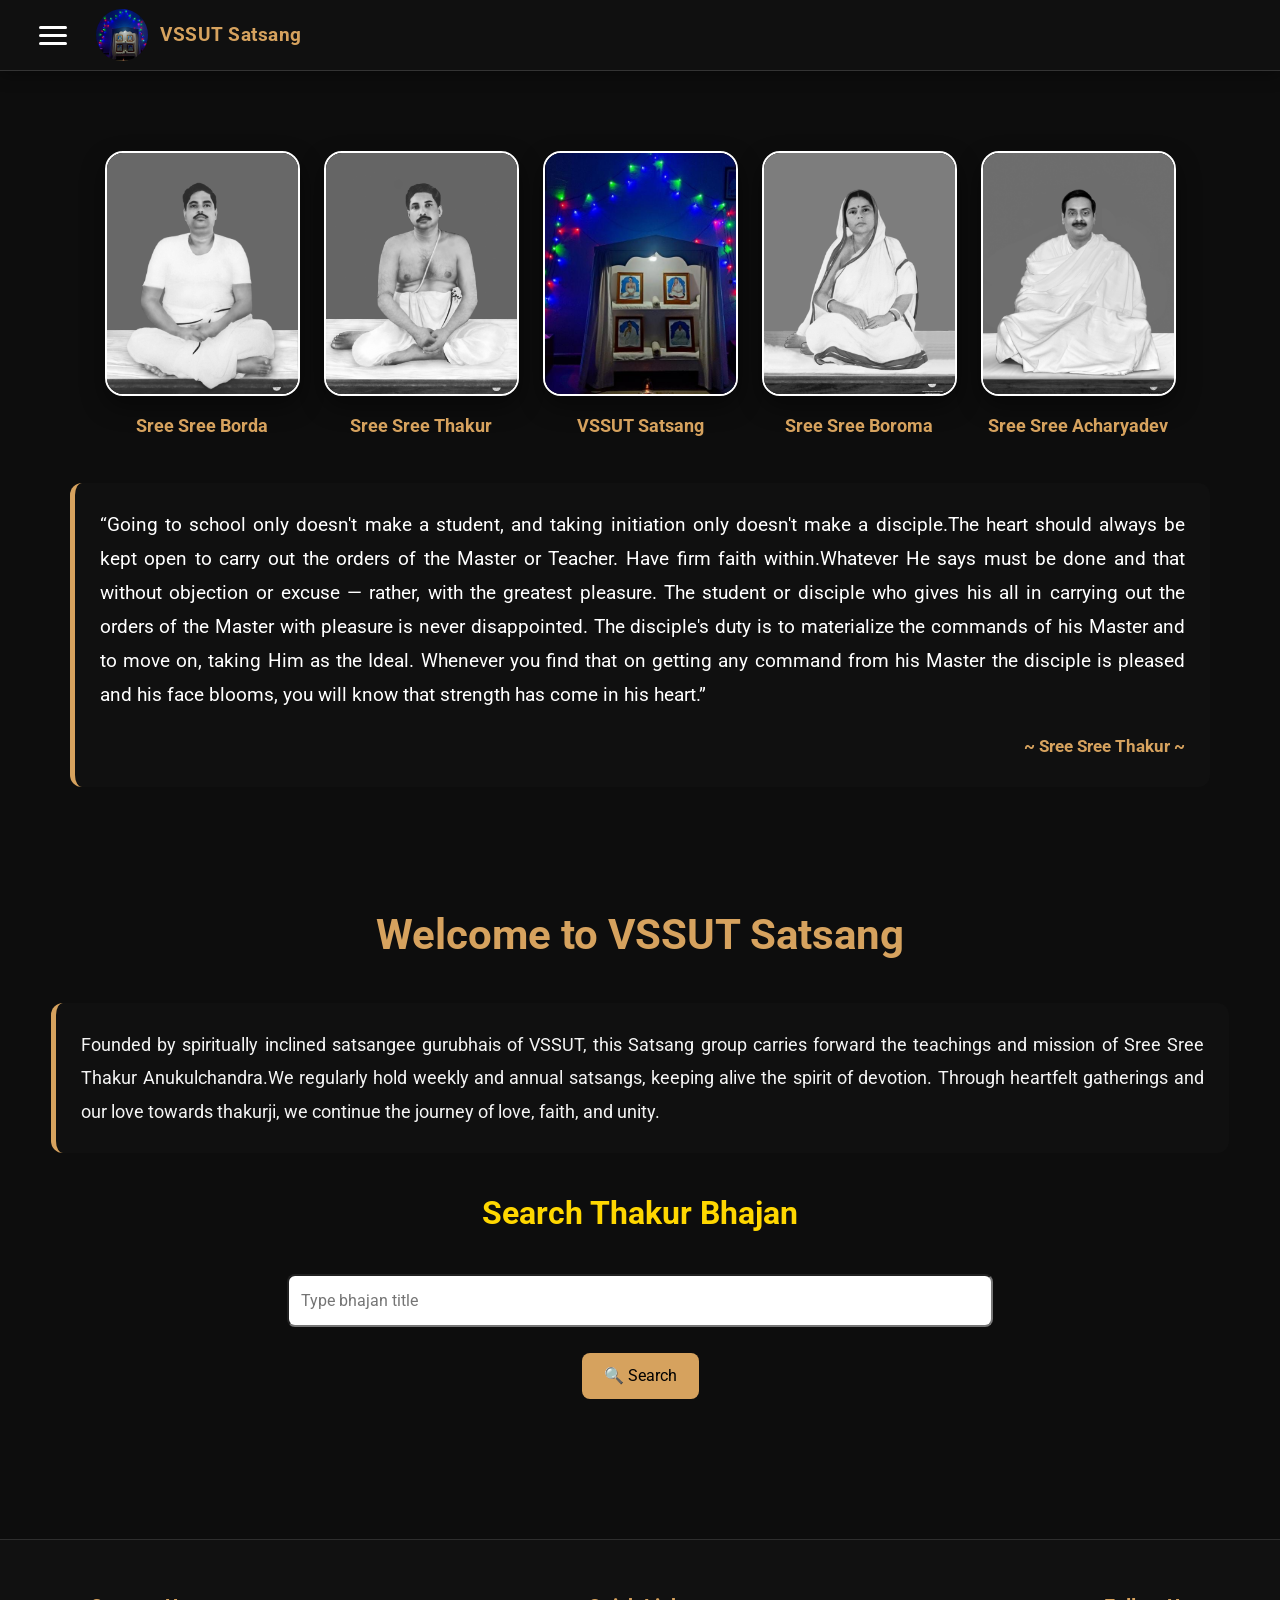
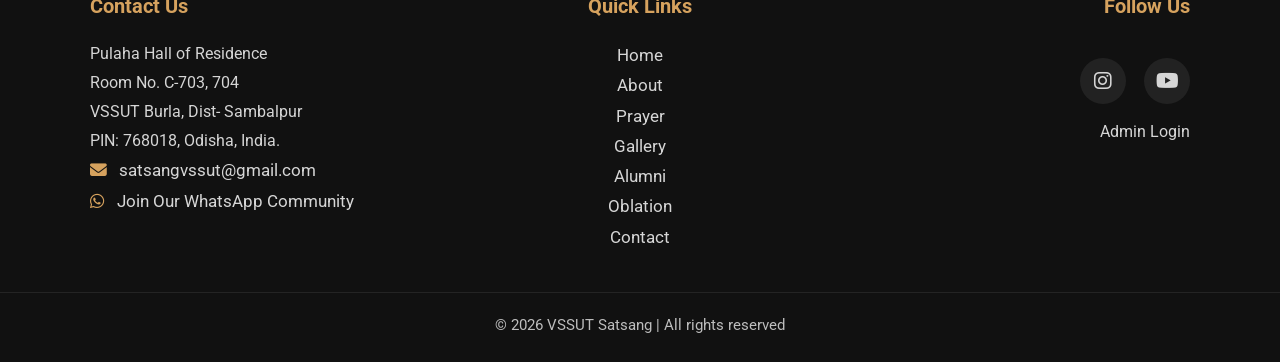
<file: src/main/resources/static/index.html>
<!DOCTYPE html>
<html lang="en">

<head>
  <meta charset="UTF-8" />
  <meta name="viewport" content="width=device-width, initial-scale=1.0" />
  <meta name="description" content="Official website of VSSUT Satsang, Burla - Devoted to Sree Sree Thakur Anukulchandra. Explore prayers, gallery, alumni, oblation, and bhajan lyrics." />
  <title>VSSUT Satsang - Devoted to Sree Sree Thakur Anukulchandra</title>
  <link rel="stylesheet" href="https://cdnjs.cloudflare.com/ajax/libs/font-awesome/6.5.0/css/all.min.css" />
  <link rel="stylesheet" href="style.css" />
  <link href="https://fonts.googleapis.com/css2?family=Roboto&display=swap" rel="stylesheet" />
  </head>



<body>
  <nav>
    <div class="nav-container">
      <a href="index.html" class="logo">
        <img src="middle_logo.jpg" alt="VSSUT Satsang Logo" loading="lazy">
        <span>VSSUT Satsang</span>
      </a>
      <button class="menu-btn" onclick="toggleMenu('satsangMenu')" aria-label="Open navigation">
        <div class="hamburger-icon">
          <div></div>
          <div></div>
          <div></div>
        </div>
      </button>
    </div>
  </nav>

  <div class="submenu" id="satsangMenu">
    <div class="close-menu" onclick="closeMenu()">
      ✕
    </div>
    <a href="index.html">
      <i class="fas fa-house"></i> Home
    </a>
    <a href="about.html">
      <i class="fas fa-circle-info"></i> About
    </a>
    <a href="prayer.html">
      <i class="fas fa-hands-praying"></i> Prayer
    </a>
    <a href="gallery.html">
      <i class="fas fa-images"></i> Gallery
    </a>
    <a href="alumni.html">
      <i class="fas fa-user-group"></i> Alumni
    </a>
    <a href="oblation.html">
      <i class="fas fa-hand-holding-heart"></i> Oblation
    </a>
    <a href="contact.html">
      <i class="fas fa-envelope"></i> Contact
    </a>
  </div>

  <section class="SRI SRI THAKUR ANUKULCHANDRA" style="padding: 40px 20px;">
    <div class="carousel-container">
  <div class="carousel-slide">
    <img src="sree_sree_Borda.png" alt="Sree Sree Borda" loading="lazy" />
    <p>Sree Sree Borda</p>
  </div>
  <div class="carousel-slide">
    <img src="sree_sree_Thakur.png" alt="Sree Sree Thakur Anukulchandra" loading="lazy" />
    <p>Sree Sree Thakur</p>
  </div>
  <div class="carousel-slide">
    <img src="middle_logo.jpg" alt="VSSUT Satsang Emblem" loading="lazy" />
    <p>VSSUT Satsang</p>
  </div>
  <div class="carousel-slide">
    <img src="sree_sree_Boroma.png" alt="Sree Sree Boroma" loading="lazy" />
    <p>Sree Sree Boroma</p>
  </div>
  <div class="carousel-slide">
    <img src="sree_sree_Acharyadev.png" alt="Sree Sree Acharyadev" loading="lazy" />
    <p>Sree Sree Acharyadev</p>
  </div>

  <!-- Dots navigation -->
  <div class="carousel-dots" id="carouselDots"></div>
</div>


    <div class="quote-container" role="region" aria-labelledby="quoteTitle">
      <blockquote>
        “Going to school only doesn't make a student, and taking initiation only doesn't make a disciple.The heart  should always be kept open to carry out the orders of the Master or Teacher. Have firm faith within.Whatever He says must be done and that without objection or excuse — rather, with the greatest pleasure. The student or disciple who gives his all in carrying out the orders of the Master with pleasure is never disappointed. The disciple's duty is to materialize the commands of his Master and to move on, taking Him as the Ideal. Whenever you find that on getting any command from his Master the disciple is pleased and his face blooms, you will  know that strength has come in his heart.”
      </blockquote>
      <p id="quoteTitle">~ Sree Sree Thakur ~ </p>
    </div>
  </section>

  <section class="intro" aria-label="Welcome Section">
    <h1>Welcome to VSSUT Satsang</h1>
  </section>

  <div class="intro" aria-label="About VSSUT Satsang">
    <p>
      Founded by spiritually inclined satsangee gurubhais of VSSUT, this Satsang group carries forward the teachings and mission of Sree Sree Thakur Anukulchandra.We regularly hold weekly and annual satsangs, keeping alive the spirit of devotion. Through heartfelt gatherings and our love towards thakurji, we continue the journey of love, faith, and unity.
    </p>
  </div>

  <section class="intro" aria-label="Bhajan Search">
    <h2>Search Thakur Bhajan</h2>
  </section>

<div class="intro" aria-label="Search Bhajan Input" style="text-align:center;">
  <input
    type="text"
    id="searchBar"
    placeholder="Type bhajan title"
    aria-label="Type bhajan title"
    style="width:60%; padding:12px; border-radius:8px;"
  />

  <br><br>

  <button id="searchBtn" style="
      padding:10px 22px;
      border:none;
      border-radius:8px;
      background:#d6a25e;
      color:black;
      font-size:16px;
      cursor:pointer;
  ">
    🔍 Search
  </button>
</div>

<br>


<div id="bhajanContainer" style="max-width:90vw; margin:40px auto;"></div>
<div id="results" style="max-width: 900px; margin: 30px auto;"></div>


 

  <script>
  function toggleMenu(id) {
    const menu = document.getElementById(id || "satsangMenu");
    if (menu) {
      menu.classList.toggle("active");
    }
  }

  function closeMenu() {
    const menu = document.getElementById("satsangMenu");
    if (menu) {
      menu.classList.remove("active");
    }
  }

  document.addEventListener("click", function (e) {
    const menu = document.getElementById("satsangMenu");
    const button = document.querySelector(".menu-btn");
    if (
      menu &&
      button &&
      menu.classList.contains("active") &&
      !menu.contains(e.target) &&
      !button.contains(e.target)
    ) {
      menu.classList.remove("active");
    }
  });



     

    //javascript code for carsole style

const carouselContainer = document.querySelector('.carousel-container');
// Variables to track touch positions
let touchStartX = 0;
let touchEndX = 0;
// Listen for touchstart event to record initial touch position
carouselContainer.addEventListener('touchstart', e => {
  touchStartX = e.changedTouches[0].screenX;
}, false);
// Listen for touchend event to determine swipe direction
carouselContainer.addEventListener('touchend', e => {
  touchEndX = e.changedTouches[0].screenX;
  handleSwipeGesture();
}, false);
// Function to handle swipe gestures
function handleSwipeGesture() {
  const swipeThreshold = 50; // Minimum distance in px to count as a swipe
  const dx = touchEndX - touchStartX;
// Check if the swipe distance exceeds the threshold
  if (Math.abs(dx) > swipeThreshold) {
    if (dx < 0) {
      // Swipe Left -> Next Slide
      moveCarousel(1);
      startAutoSlide();
    } else {
      // Swipe Right -> Previous Slide
      moveCarousel(-1);
      startAutoSlide();
    }
  }
}
 // Carousel logic   
let currentSlide = 0;
const slides = document.querySelectorAll('.carousel-slide');
const dotsContainer = document.getElementById('carouselDots');

// Create dots
slides.forEach((_, index) => {
  const dot = document.createElement('span');
  dot.addEventListener('click', () => {
    showSlide(index);
    startAutoSlide();
  });
  dotsContainer.appendChild(dot);
});
const dots = dotsContainer.querySelectorAll('span');

// Helper to check if mobile view
function isMobileView() {
  return window.innerWidth <= 992;
}

// Show slide and update active dot
function showSlide(index) {
  if (!isMobileView()) {
    slides.forEach(slide => {
      slide.style.display = '';
    });
    return;
  }
  currentSlide = index;
  slides.forEach((slide, i) => {
    slide.style.display = (i === index) ? 'flex' : 'none';
  });
  dots.forEach((dot, i) => {
    dot.classList.toggle('active', i === index);
  });
}

// Move by step and trigger auto-slide logic
function moveCarousel(step) {
  if (!isMobileView()) return;
  let newIndex = currentSlide + step;
  if (newIndex < 0) newIndex = slides.length - 1;
  if (newIndex >= slides.length) newIndex = 0;
  showSlide(newIndex);
  startAutoSlide();
}

// Initialize the carousel
showSlide(0);

window.addEventListener('resize', () => {
  showSlide(currentSlide);
});

// Automatic slide ONLY after first user action on mobile
let autoSlideInterval = null;
let started = false;

function startAutoSlide() {
  if (!isMobileView()) return;
  if (!started) {
    started = true;
  }
  clearInterval(autoSlideInterval);
  autoSlideInterval = setInterval(() => {
    moveCarousel(1);
  }, 4000);
}

// Attach to navigation arrows (if present)
document.querySelectorAll('.carousel-btn').forEach(btn => {
  btn.addEventListener('click', () => {
    startAutoSlide();
  });
});
  </script>
  <script src="bhajan.js"></script>


  <footer>
    <div class="footer-container">
      <!-- Contact -->
      <div class="footer-section">
        <h3>Contact Us</h3>
        <address>
          Pulaha Hall of Residence<br>
          Room No. C-703, 704<br>
          VSSUT Burla, Dist- Sambalpur<br>
          PIN: 768018, Odisha, India.
        </address>
        <p>
          <i class="fas fa-envelope"></i>
          <a href="mailto:satsangvssut@gmail.com">satsangvssut@gmail.com</a>
        </p>
        <p>
          <i class="fab fa-whatsapp"></i>
          <a href="https://chat.whatsapp.com/DoOVp3XVGsDDuMC4pDpR5a?mode=ac_t" target="_blank" rel="noopener noreferrer">
            Join Our WhatsApp Community
          </a>
        </p>
      </div>

      <!-- Quick Links -->
      <div class="footer-section">
        <h3>Quick Links</h3>
        <p><a href="index.html">Home</a></p>
        <p><a href="about.html">About</a></p>
        <p><a href="prayer.html">Prayer</a></p>
        <p><a href="gallery.html">Gallery</a></p>
        <p><a href="alumni.html">Alumni</a></p>
        <p><a href="oblation.html">Oblation</a></p>
        <p><a href="contact.html">Contact</a></p>
      </div>

      <!-- Social Media -->
      <div class="footer-section">
        <h3>Follow Us</h3>
        <div class="social-icons">
          <a href="https://www.instagram.com/satsangvssut2017?igsh=MXhraXJtMXAycHV4ZQ==" target="_blank" rel="noopener noreferrer">
            <i class="fab fa-instagram"></i>
          </a>
          <a href="https://youtube.com/@vssutsatsang?si=Sxl4yScJ0qTKzrz5" target="_blank" rel="noopener noreferrer">
            <i class="fab fa-youtube"></i>
          </a>
        </div>
        <a href="admin_login.html" class="admin-link">
          Admin Login
        </a>
      </div>
    </div>

    <div class="footer-bottom">
      &copy; 2026 VSSUT Satsang | All rights reserved
    </div>
  </footer>
</body>

</html>
</file>
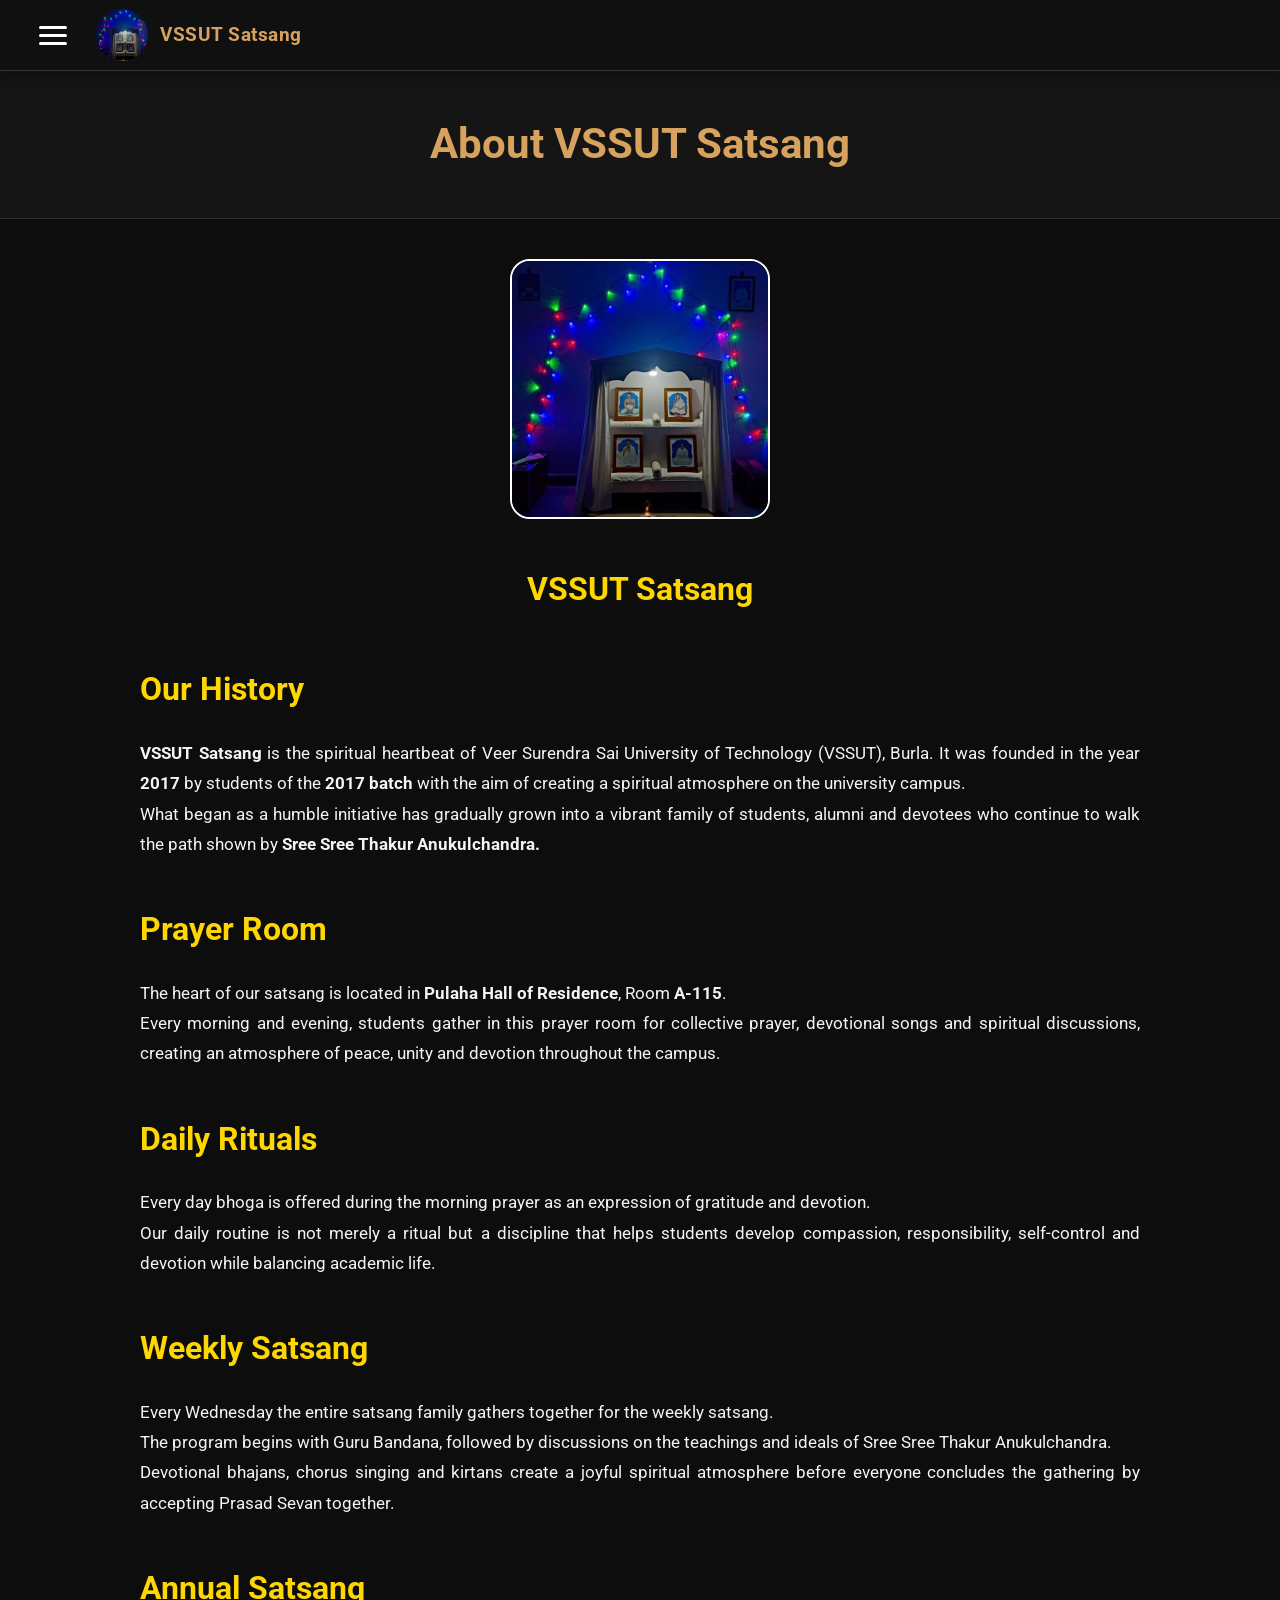
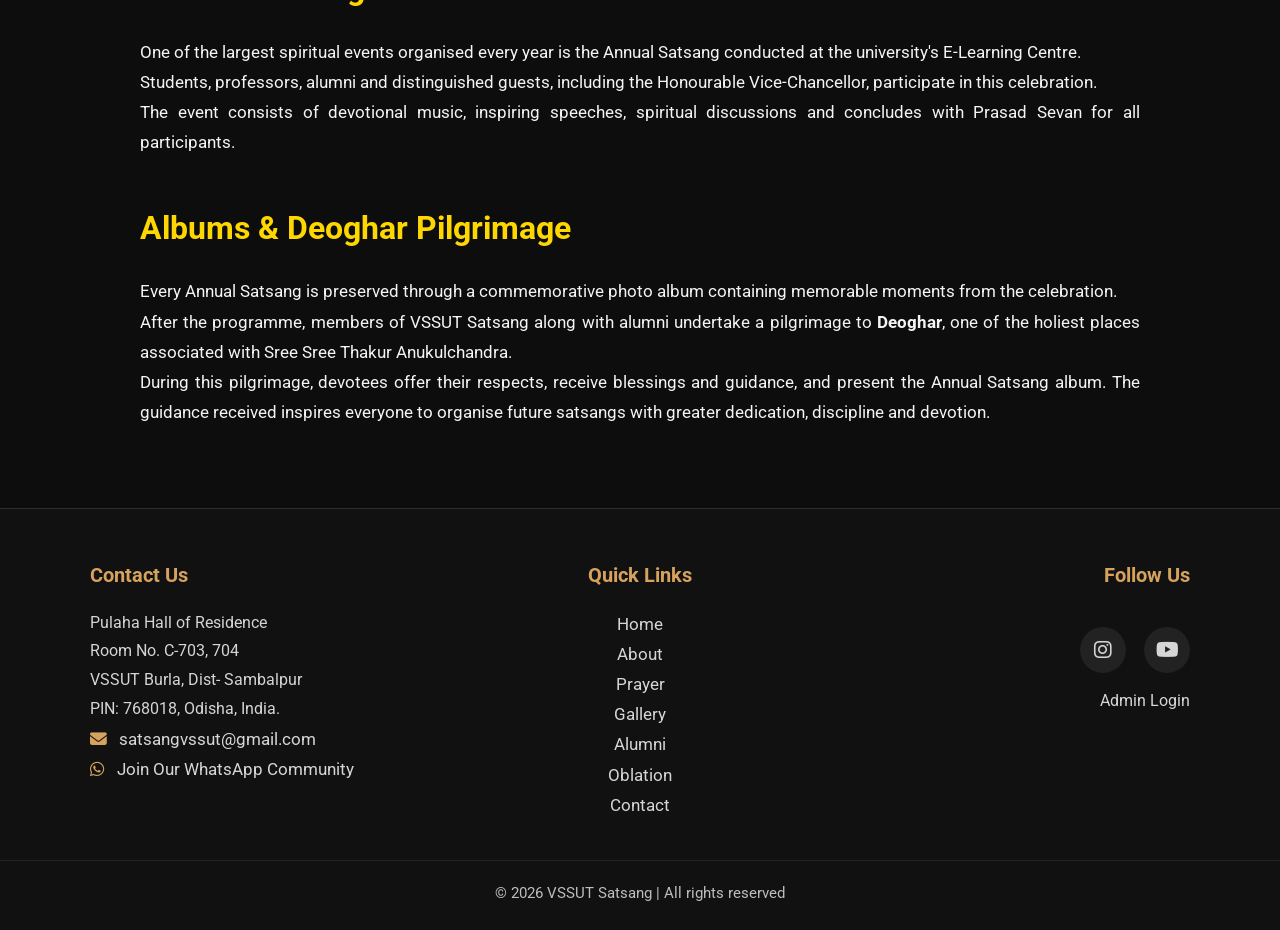
<file: src/main/resources/static/about.html>
<!DOCTYPE html>
<html lang="en">

<head>

  <meta charset="UTF-8">

  <meta name="viewport" content="width=device-width, initial-scale=1.0">

  <meta name="description" content="Learn about the history, mission and spiritual journey of VSSUT Satsang, Burla.">

  <title>

    About | VSSUT Satsang

  </title>

  <!-- Google Font -->

  <link rel="preconnect" href="https://fonts.googleapis.com">

  <link rel="preconnect" href="https://fonts.gstatic.com" crossorigin>

  <link href="https://fonts.googleapis.com/css2?family=Roboto:wght@300;400;500;700&display=swap" rel="stylesheet">

  <!-- Font Awesome -->

  <link rel="stylesheet" href="https://cdnjs.cloudflare.com/ajax/libs/font-awesome/6.5.0/css/all.min.css">

  <!-- Main CSS -->

  <link rel="stylesheet" href="style.css">

</head>

<body>

  <!-- ==========================
        NAVIGATION
=========================== -->

  <nav>

    <div class="nav-container">

      <div class="logo">

        <img src="middle_logo.jpg" alt="VSSUT Satsang Logo" loading="lazy">

        <span>

          VSSUT Satsang

        </span>

      </div>

      <button class="menu-btn" onclick="toggleMenu('satsangMenu')" aria-label="Open navigation">

        <div class="hamburger-icon">

          <div></div>

          <div></div>

          <div></div>

        </div>

      </button>

    </div>

  </nav>

  <!-- Mobile Menu -->

  <div class="submenu" id="satsangMenu">

    <div class="close-menu" onclick="closeMenu()">

      ✕

    </div>

    <a href="index.html">

      <i class="fas fa-house"></i>

      Home

    </a>

    <a href="prayer.html">

      <i class="fas fa-hands-praying"></i>

      Prayer

    </a>

    <a href="gallery.html">

      <i class="fas fa-images"></i>

      Gallery

    </a>

    <a href="alumni.html">

      <i class="fas fa-user-group"></i>

      Alumni

    </a>

    <a href="oblation.html">

      <i class="fas fa-hand-holding-heart"></i>

      Oblation

    </a>

    <a href="about.html">

      <i class="fas fa-circle-info"></i>

      About

    </a>

    <a href="contact.html">

      <i class="fas fa-envelope"></i>

      Contact

    </a>

  </div>


  <!-- ==========================
        PAGE HEADER
=========================== -->

  <header class="page-header">

    <h1>

      About VSSUT Satsang

    </h1>

  </header>

  <main>

    <section class="page-content">

      <div class="text-center">

        <img src="middle_logo.jpg" alt="VSSUT Satsang Logo" class="page-logo" loading="lazy">

        <h2>

          VSSUT Satsang

        </h2>

      </div>
      <!-- =====================================================
     ABOUT CONTENT
====================================================== -->

      <h2>Our History</h2>

      <p>

        <strong>VSSUT Satsang</strong> is the spiritual heartbeat of
        Veer Surendra Sai University of Technology (VSSUT), Burla.

        It was founded in the year <strong>2017</strong> by students
        of the <strong>2017 batch</strong> with the aim of creating a
        spiritual atmosphere on the university campus.

      </p>

      <p>

        What began as a humble initiative has gradually grown into a
        vibrant family of students, alumni and devotees who continue
        to walk the path shown by
        <strong>Sree Sree Thakur Anukulchandra.</strong>

      </p>


      <!-- ===================================================== -->

      <h2>Prayer Room</h2>

      <p>

        The heart of our satsang is located in
        <strong>Pulaha Hall of Residence</strong>,
        Room <strong>A-115</strong>.

      </p>

      <p>

        Every morning and evening, students gather in this prayer room
        for collective prayer, devotional songs and spiritual
        discussions, creating an atmosphere of peace, unity and
        devotion throughout the campus.

      </p>


      <!-- ===================================================== -->

      <h2>Daily Rituals</h2>

      <p>

        Every day bhoga is offered during the morning prayer as an
        expression of gratitude and devotion.

      </p>

      <p>

        Our daily routine is not merely a ritual but a discipline that
        helps students develop compassion, responsibility, self-control
        and devotion while balancing academic life.

      </p>


      <!-- ===================================================== -->

      <h2>Weekly Satsang</h2>

      <p>

        Every Wednesday the entire satsang family gathers together for
        the weekly satsang.

      </p>

      <p>

        The program begins with Guru Bandana, followed by discussions
        on the teachings and ideals of Sree Sree Thakur
        Anukulchandra.

      </p>

      <p>

        Devotional bhajans, chorus singing and kirtans create a joyful
        spiritual atmosphere before everyone concludes the gathering by
        accepting Prasad Sevan together.

      </p>


      <!-- ===================================================== -->

      <h2>Annual Satsang</h2>

      <p>

        One of the largest spiritual events organised every year is the
        Annual Satsang conducted at the university's E-Learning Centre.

      </p>

      <p>

        Students, professors, alumni and distinguished guests,
        including the Honourable Vice-Chancellor, participate in this
        celebration.

      </p>

      <p>

        The event consists of devotional music, inspiring speeches,
        spiritual discussions and concludes with Prasad Sevan for all
        participants.

      </p>


      <!-- ===================================================== -->

      <h2>Albums &amp; Deoghar Pilgrimage</h2>

      <p>

        Every Annual Satsang is preserved through a commemorative
        photo album containing memorable moments from the celebration.

      </p>

      <p>

        After the programme, members of VSSUT Satsang along with alumni
        undertake a pilgrimage to <strong>Deoghar</strong>, one of the
        holiest places associated with Sree Sree Thakur
        Anukulchandra.

      </p>

      <p>

        During this pilgrimage, devotees offer their respects, receive
        blessings and guidance, and present the Annual Satsang album.
        The guidance received inspires everyone to organise future
        satsangs with greater dedication, discipline and devotion.

      </p>

    </section>
    <!-- =====================================================
     FOOTER
====================================================== -->

  </main>

  <footer>
    <div class="footer-container">
      <!-- Contact -->
      <div class="footer-section">
        <h3>Contact Us</h3>
        <address>
          Pulaha Hall of Residence<br>
          Room No. C-703, 704<br>
          VSSUT Burla, Dist- Sambalpur<br>
          PIN: 768018, Odisha, India.
        </address>
        <p>
          <i class="fas fa-envelope"></i>
          <a href="mailto:satsangvssut@gmail.com">satsangvssut@gmail.com</a>
        </p>
        <p>
          <i class="fab fa-whatsapp"></i>
          <a href="https://chat.whatsapp.com/DoOVp3XVGsDDuMC4pDpR5a?mode=ac_t" target="_blank" rel="noopener noreferrer">
            Join Our WhatsApp Community
          </a>
        </p>
      </div>

      <!-- Quick Links -->
      <div class="footer-section">
        <h3>Quick Links</h3>
        <p><a href="index.html">Home</a></p>
        <p><a href="about.html">About</a></p>
        <p><a href="prayer.html">Prayer</a></p>
        <p><a href="gallery.html">Gallery</a></p>
        <p><a href="alumni.html">Alumni</a></p>
        <p><a href="oblation.html">Oblation</a></p>
        <p><a href="contact.html">Contact</a></p>
      </div>

      <!-- Social Media -->
      <div class="footer-section">
        <h3>Follow Us</h3>
        <div class="social-icons">
          <a href="https://www.instagram.com/satsangvssut2017?igsh=MXhraXJtMXAycHV4ZQ==" target="_blank" rel="noopener noreferrer">
            <i class="fab fa-instagram"></i>
          </a>
          <a href="https://youtube.com/@vssutsatsang?si=Sxl4yScJ0qTKzrz5" target="_blank" rel="noopener noreferrer">
            <i class="fab fa-youtube"></i>
          </a>
        </div>
        <a href="admin_login.html" class="admin-link">
          Admin Login
        </a>
      </div>
    </div>

    <div class="footer-bottom">
      &copy; 2026 VSSUT Satsang | All rights reserved
    </div>
  </footer>


  <!-- =====================================================
     MENU SCRIPT
====================================================== -->

  


<script>
  function toggleMenu(id) {
    const menu = document.getElementById(id || 'satsangMenu');
    if (menu) {
      menu.classList.toggle('active');
      document.body.classList.toggle('no-scroll', menu.classList.contains('active'));
    }
  }

  function closeMenu() {
    const menu = document.getElementById('satsangMenu');
    if (menu) {
      menu.classList.remove('active');
      document.body.classList.remove('no-scroll');
    }
  }

  document.addEventListener('click', function(e) {
    const menu = document.getElementById('satsangMenu');
    const buttons = document.querySelectorAll('.menu-btn');
    let isBtnClick = false;
    buttons.forEach(btn => {
      if(btn.contains(e.target)) isBtnClick = true;
    });
    if (menu && menu.classList.contains('active') && !menu.contains(e.target) && !isBtnClick) {
      menu.classList.remove('active');
      document.body.classList.remove('no-scroll');
    }
  });
</script>

</body>

</html>
</file>
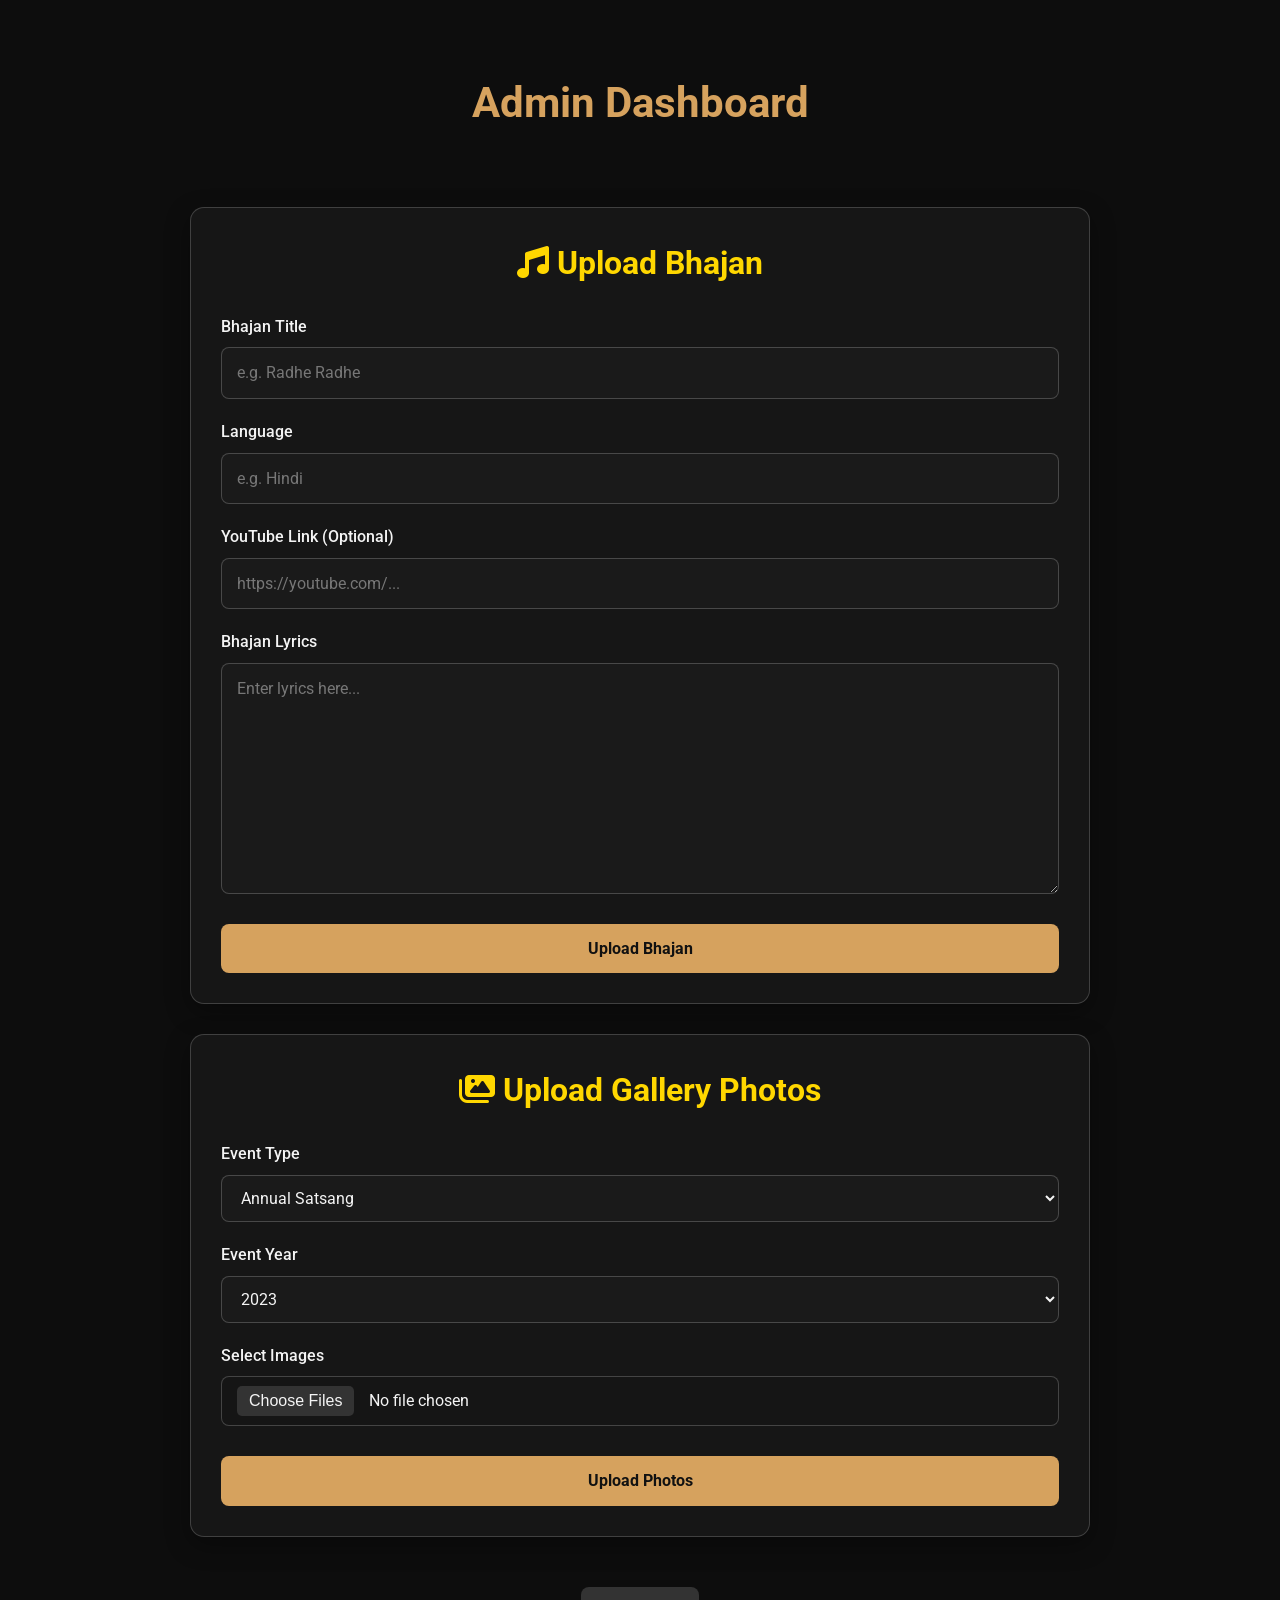
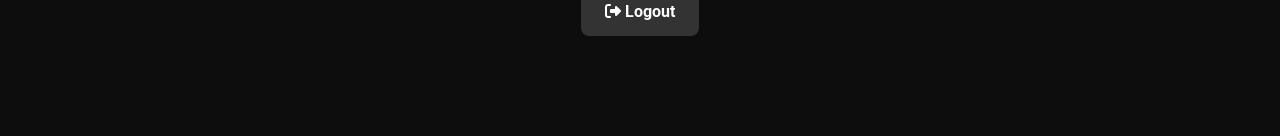
<file: src/main/resources/static/admin_dashboard.html>
<!DOCTYPE html>
<html lang="en">
<head>
  <meta charset="UTF-8">
  <meta name="viewport" content="width=device-width, initial-scale=1.0">
  <meta name="description" content="Admin dashboard for uploading bhajan lyrics and managing VSSUT Satsang gallery photos.">
  <title>Admin Dashboard | VSSUT Satsang</title>
  
  <link rel="preconnect" href="https://fonts.googleapis.com">
  <link rel="preconnect" href="https://fonts.gstatic.com" crossorigin>
  <link href="https://fonts.googleapis.com/css2?family=Roboto:wght@300;400;500;700&display=swap" rel="stylesheet">
  <link rel="stylesheet" href="https://cdnjs.cloudflare.com/ajax/libs/font-awesome/6.5.0/css/all.min.css">
  
  <link rel="stylesheet" href="style.css">
  
  <style>
    /* Admin Dashboard Specific Styles */
    .dashboard-container {
      width: min(900px, 95%);
      margin: 40px auto;
      display: flex;
      flex-direction: column;
      gap: 30px;
    }
    
    .admin-card {
      background: var(--surface);
      border: 1px solid var(--border);
      border-radius: var(--radius);
      box-shadow: var(--shadow);
      padding: 30px;
    }
    
    .admin-card h2 {
      text-align: center;
      margin-bottom: 25px;
      color: var(--gold);
    }
    
    .form-group {
      display: flex;
      flex-direction: column;
      margin-bottom: 20px;
    }
    
    .form-group label {
      margin-bottom: 8px;
      font-weight: 500;
      color: var(--text);
    }
    
    .form-control {
      background: #1a1a1a;
      border: 1px solid rgba(255, 255, 255, 0.2);
      border-radius: 8px;
      color: var(--text);
      padding: 12px 15px;
      font-size: 1rem;
      transition: var(--transition);
      width: 100%;
    }
    
    .form-control:focus {
      outline: none;
      border-color: var(--accent);
      box-shadow: 0 0 5px rgba(214, 162, 94, 0.3);
    }
    
    .form-control::placeholder {
      color: #777;
    }
    
    input[type="file"].form-control {
      padding: 9px 15px;
      background: #151515;
    }
    
    input[type="file"]::file-selector-button {
      background: #333;
      border: none;
      border-radius: 5px;
      color: var(--text);
      padding: 6px 12px;
      margin-right: 15px;
      cursor: pointer;
      transition: var(--transition);
    }
    
    input[type="file"]::file-selector-button:hover {
      background: #444;
    }
    
    .btn-full {
      width: 100%;
      margin-top: 10px;
    }
    
    .logout-btn-container {
      text-align: center;
      margin-top: 20px;
      margin-bottom: 60px;
    }
    
    .alert {
      padding: 12px;
      border-radius: 8px;
      margin-top: 15px;
      text-align: center;
      font-weight: 500;
      display: none; /* Hidden by default */
    }
    
    /* Responsive Adjustments */
    @media (max-width: 768px) {
      .admin-card {
        padding: 20px;
      }
    }
  </style>
</head>
<body>

  <!-- Header -->
  <header style="text-align: center; padding: 30px 0 10px 0;">
    <h1>Admin Dashboard</h1>
  </header>

  <main class="dashboard-container">

    <!-- Upload Bhajan Card -->
    <section class="admin-card">
      <h2><i class="fas fa-music"></i> Upload Bhajan</h2>
      
      <div class="form-group">
        <label for="title">Bhajan Title</label>
        <input type="text" id="title" class="form-control" placeholder="e.g. Radhe Radhe">
      </div>
      
      <div class="form-group">
        <label for="language">Language</label>
        <input type="text" id="language" class="form-control" placeholder="e.g. Hindi">
      </div>
      
      <div class="form-group">
        <label for="youtubeLink">YouTube Link (Optional)</label>
        <input type="text" id="youtubeLink" class="form-control" placeholder="https://youtube.com/...">
      </div>
      
      <div class="form-group">
        <label for="lyrics">Bhajan Lyrics</label>
        <textarea id="lyrics" rows="8" class="form-control" placeholder="Enter lyrics here..."></textarea>
      </div>
      
      <button class="btn btn-full" onclick="uploadBhajan()">Upload Bhajan</button>
      <div id="msg" class="alert"></div>
    </section>

    <!-- Upload Gallery Photos Card -->
    <section class="admin-card">
      <h2><i class="fas fa-images"></i> Upload Gallery Photos</h2>
      
      <div class="form-group">
        <label for="eventType">Event Type</label>
        <select id="eventType" class="form-control">
          <option>Annual Satsang</option>
          <option>Deogarh Trip</option>
          <option>Weekly Satsang</option>
          <option>Alumni Meet</option>
          <option>Special Events</option>
        </select>
      </div>
      
      <div class="form-group">
        <label for="eventYear">Event Year</label>
        <select id="eventYear" class="form-control">
          <option>2023</option>
          <option>2024</option>
          <option>2025</option>
          <option>2026</option>
        </select>
      </div>
      
      <div class="form-group">
        <label for="galleryImages">Select Images</label>
        <input type="file" id="galleryImages" class="form-control" multiple accept="image/*">
      </div>
      
      <button class="btn btn-full" onclick="uploadGallery()">Upload Photos</button>
      <div id="galleryMsg" class="alert"></div>
    </section>
    
    <div class="logout-btn-container">
      <button class="btn" style="background: #333; color: white;" onclick="logout()">
        <i class="fas fa-sign-out-alt"></i> Logout
      </button>
    </div>

  </main>

  <script>
    // Helper function to show messages clearly
    function showMessage(elementId, text, isError) {
      const el = document.getElementById(elementId);
      el.style.display = "block";
      el.innerText = text;
      
      if (isError) {
        el.style.backgroundColor = "rgba(220, 53, 69, 0.15)";
        el.style.color = "#ff6b6b";
        el.style.border = "1px solid rgba(220, 53, 69, 0.3)";
      } else {
        el.style.backgroundColor = "rgba(40, 167, 69, 0.15)";
        el.style.color = "#69db7c";
        el.style.border = "1px solid rgba(40, 167, 69, 0.3)";
      }
    }

    // ==========================================
    // Gallery Upload
    // ==========================================
    async function uploadGallery() {
      const eventType = document.getElementById("eventType").value;
      const eventYear = document.getElementById("eventYear").value;
      const files = document.getElementById("galleryImages").files;

      if (files.length === 0) {
        showMessage("galleryMsg", "⚠️ Please select images to upload", true);
        return;
      }

      const formData = new FormData();
      formData.append("eventType", eventType);
      formData.append("eventYear", eventYear);

      for (let i = 0; i < files.length; i++) {
        formData.append("files", files[i]);
      }

      try {
        const response = await fetch("http://localhost:8080/gallery/upload", {
          method: "POST",
          body: formData
        });
        
        const result = await response.text();
        showMessage("galleryMsg", result, !response.ok || result.includes("REJECTED"));
        
        // Reset file input if successful
        if (response.ok && !result.includes("REJECTED")) {
            document.getElementById("galleryImages").value = "";
        }
      } catch (error) {
        showMessage("galleryMsg", "Upload failed ❌ Cannot connect to server.", true);
      }
    }

    // ==========================================
    // Upload Bhajan
    // ==========================================
    async function uploadBhajan() {
      const title = document.getElementById("title").value.trim();
      const lyrics = document.getElementById("lyrics").value.trim();
      const language = document.getElementById("language").value.trim();
      const youtubeLink = document.getElementById("youtubeLink").value.trim();

      if (!title || !lyrics || !language) {
        showMessage("msg", "⚠️ Please fill all required fields (Title, Language, Lyrics)", true);
        return;
      }

      try {
        const response = await fetch("http://localhost:8080/admin/addBhajan", {
          method: "POST",
          headers: { "Content-Type": "application/json" },
          credentials: "include",
          body: JSON.stringify({ title, lyrics, language, youtubeLink })
        });

        const result = await response.text();
        const isSuccess = result.includes("SUCCESS");
        
        showMessage("msg", result, !isSuccess);

        if (isSuccess) {
          document.getElementById("title").value = "";
          document.getElementById("lyrics").value = "";
          document.getElementById("language").value = "";
          document.getElementById("youtubeLink").value = "";
        }
      } catch (e) {
        showMessage("msg", "Server error ❌ Cannot connect to server.", true);
      }
    }

    // ==========================================
    // Logout
    // ==========================================
    function logout() {
      window.location.href = "admin_login.html";
    }
  </script>
</body>
</html>
</file>
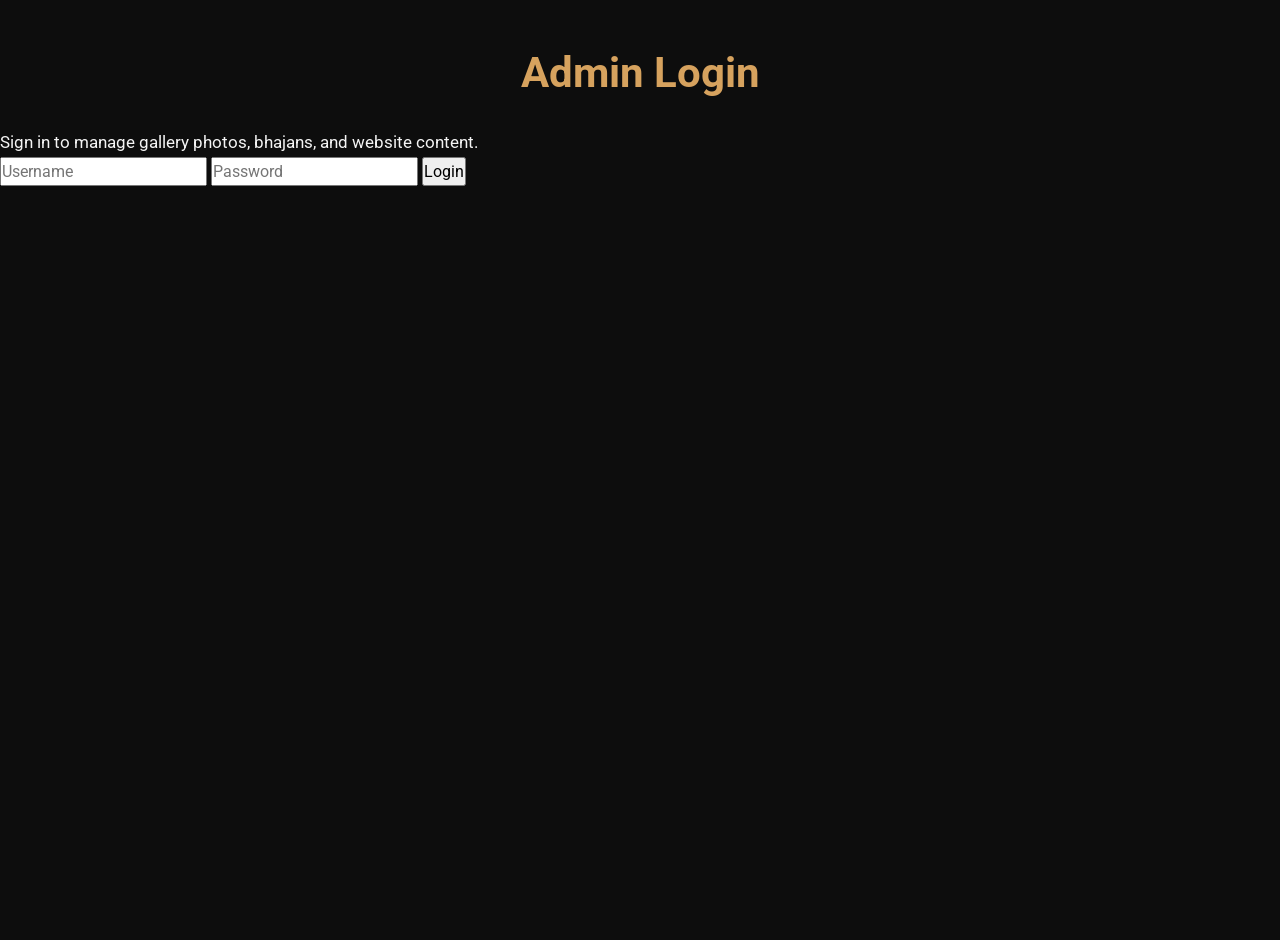
<file: src/main/resources/static/admin_login.html>
<!DOCTYPE html>

<html lang="en">

<head>

  <meta charset="UTF-8">

  <meta name="viewport" content="width=device-width, initial-scale=1.0">

  <meta name="description"
    content="Admin login portal for managing VSSUT Satsang gallery photos and devotional content.">

  <title>

    Admin Login | VSSUT Satsang

  </title>

  <!-- Google Fonts -->

  <link rel="preconnect" href="https://fonts.googleapis.com">

  <link rel="preconnect" href="https://fonts.gstatic.com" crossorigin>

  <link href="https://fonts.googleapis.com/css2?family=Roboto:wght@300;400;500;700&display=swap" rel="stylesheet">

  <!-- Font Awesome -->

  <link rel="stylesheet" href="https://cdnjs.cloudflare.com/ajax/libs/font-awesome/6.5.0/css/all.min.css">

  <!-- Shared CSS -->

  <link rel="stylesheet" href="style.css">

</head>

<body>

  <main class="login-page">

    <section class="login-card">

      <h1>

        Admin Login

      </h1>

      <p>

        Sign in to manage gallery photos,
        bhajans, and website content.

      </p>

      <input type="text" id="username" placeholder="Username" aria-label="Username" autocomplete="username">


      <input type="password" id="password" placeholder="Password" aria-label="Password" autocomplete="current-password">


      <button class="btn-primary" onclick="adminLogin()">

        Login

      </button>

      <div id="msg"></div>

    </section>

  </main>
  <script>

    async function adminLogin() {

      const username =
        document
          .getElementById("username")
          .value
          .trim();

      const password =
        document
          .getElementById("password")
          .value
          .trim();

      const msg =
        document.getElementById("msg");


      if (!username || !password) {

        msg.innerText = "Fill all fields";

        return;

      }


      try {

        const response =
          await fetch(
            `http://localhost:8080/admin/login`,
            {
              method: "POST",
              headers: { "Content-Type": "application/json" },
              body: JSON.stringify({ username, password }),
              credentials: "include"
            }
          );


        const result =
          await response.text();


        if (result === "LOGIN_SUCCESS") {

          window.location.href =
            "admin_dashboard.html";

        }

        else {

          msg.innerText = result;

        }

      }

      catch (error) {

        msg.innerText =
          "Unable to connect to the server.";

      }

    }

  </script>

</body>

</html>
</file>
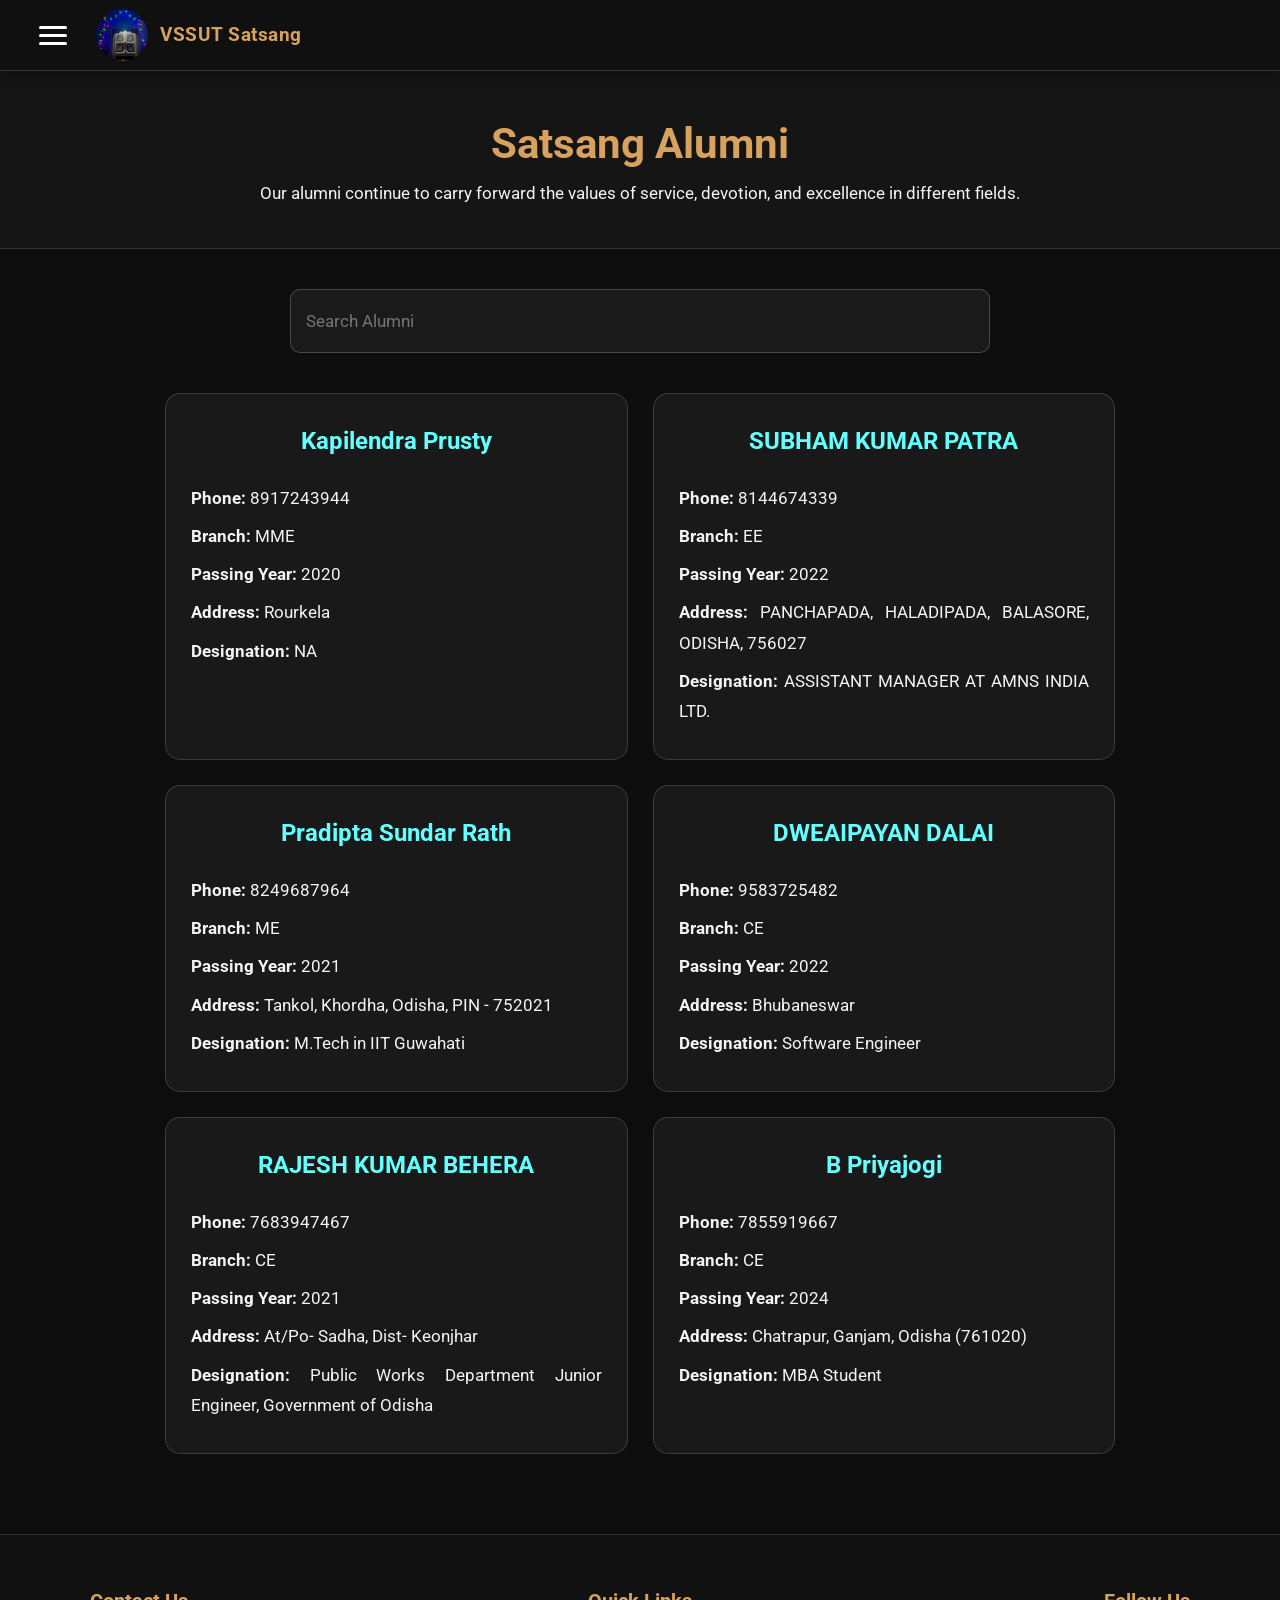
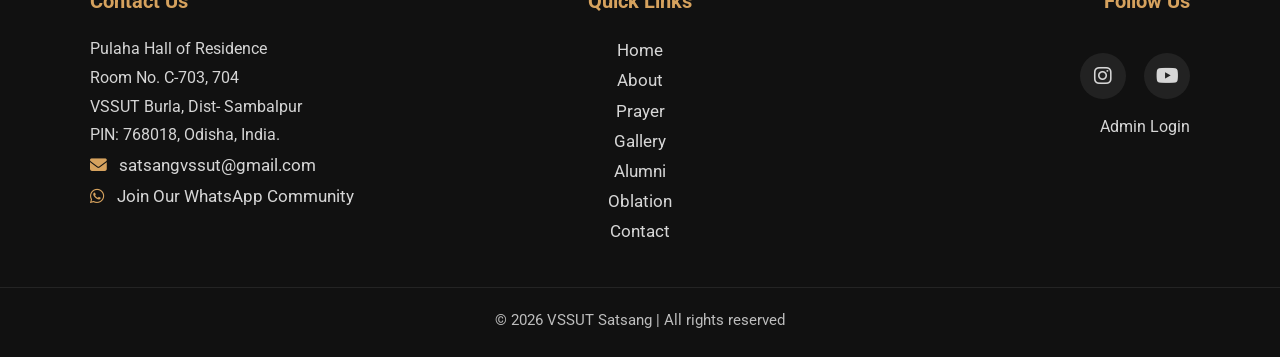
<file: src/main/resources/static/alumni.html>
<!DOCTYPE html>

<html lang="en">

<head>

  <meta charset="UTF-8">

  <meta name="viewport" content="width=device-width, initial-scale=1.0">

  <meta name="description"
    content="Meet the alumni of VSSUT Satsang from different engineering branches and graduating batches.">

  <title>

    Satsang Alumni | VSSUT Satsang

  </title>

  <!-- Google Fonts -->

  <link rel="preconnect" href="https://fonts.googleapis.com">

  <link rel="preconnect" href="https://fonts.gstatic.com" crossorigin>

  <link href="https://fonts.googleapis.com/css2?family=Roboto:wght@300;400;500;700&display=swap" rel="stylesheet">

  <!-- Font Awesome -->

  <link rel="stylesheet" href="https://cdnjs.cloudflare.com/ajax/libs/font-awesome/6.5.0/css/all.min.css">

  <!-- Shared CSS -->

  <link rel="stylesheet" href="style.css">

</head>

<body>

  <!-- ===========================================
                NAVIGATION
=========================================== -->

  <nav>
    <div class="nav-container">
      <a href="index.html" class="logo">
        <img src="middle_logo.jpg" alt="VSSUT Satsang Logo" loading="lazy">
        <span>VSSUT Satsang</span>
      </a>
      <button class="menu-btn" onclick="toggleMenu('satsangMenu')" aria-label="Open navigation">
        <div class="hamburger-icon">
          <div></div>
          <div></div>
          <div></div>
        </div>
      </button>
    </div>
  </nav>

  <div class="submenu" id="satsangMenu">
    <div class="close-menu" onclick="closeMenu()">
      ✕
    </div>
    <a href="index.html"><i class="fas fa-house"></i> Home</a>
    <a href="about.html"><i class="fas fa-circle-info"></i> About</a>
    <a href="prayer.html"><i class="fas fa-hands-praying"></i> Prayer</a>
    <a href="gallery.html"><i class="fas fa-images"></i> Gallery</a>
    <a href="alumni.html"><i class="fas fa-user-group"></i> Alumni</a>
    <a href="oblation.html"><i class="fas fa-hand-holding-heart"></i> Oblation</a>
    <a href="contact.html"><i class="fas fa-envelope"></i> Contact</a>
  </div>


  <header class="page-header">

    <h1>

      Satsang Alumni

    </h1>

    <p>

      Our alumni continue to carry forward
      the values of service, devotion,
      and excellence in different fields.

    </p>

  </header>


  <main>

    <section class="page-content">

      <div class="search-box">

        <input type="text" id="searchInput" placeholder="Search Alumni" aria-label="Search Alumni">

      </div>


      <div class="alumni-container">
        <!-- ===========================================
                    ALUMNI CARDS
    =========================================== -->

        <article class="alumni-box">

          <h3>

            Kapilendra Prusty

          </h3>

          <p><strong>Phone:</strong> 8917243944</p>

          <p><strong>Branch:</strong> MME</p>

          <p><strong>Passing Year:</strong> 2020</p>

          <p><strong>Address:</strong> Rourkela</p>

          <p><strong>Designation:</strong> NA</p>

        </article>


        <article class="alumni-box">

          <h3>

            SUBHAM KUMAR PATRA

          </h3>

          <p><strong>Phone:</strong> 8144674339</p>

          <p><strong>Branch:</strong> EE</p>

          <p><strong>Passing Year:</strong> 2022</p>

          <p><strong>Address:</strong> PANCHAPADA, HALADIPADA, BALASORE, ODISHA, 756027</p>

          <p><strong>Designation:</strong> ASSISTANT MANAGER AT AMNS INDIA LTD.</p>

        </article>


        <article class="alumni-box">

          <h3>

            Pradipta Sundar Rath

          </h3>

          <p><strong>Phone:</strong> 8249687964</p>

          <p><strong>Branch:</strong> ME</p>

          <p><strong>Passing Year:</strong> 2021</p>

          <p><strong>Address:</strong> Tankol, Khordha, Odisha, PIN - 752021</p>

          <p><strong>Designation:</strong> M.Tech in IIT Guwahati</p>

        </article>
        <article class="alumni-box">

          <h3>

            DWEAIPAYAN DALAI

          </h3>

          <p><strong>Phone:</strong> 9583725482</p>

          <p><strong>Branch:</strong> CE</p>

          <p><strong>Passing Year:</strong> 2022</p>

          <p><strong>Address:</strong> Bhubaneswar</p>

          <p><strong>Designation:</strong> Software Engineer</p>

        </article>


        <article class="alumni-box">

          <h3>

            RAJESH KUMAR BEHERA

          </h3>

          <p><strong>Phone:</strong> 7683947467</p>

          <p><strong>Branch:</strong> CE</p>

          <p><strong>Passing Year:</strong> 2021</p>

          <p><strong>Address:</strong> At/Po- Sadha, Dist- Keonjhar</p>

          <p><strong>Designation:</strong> Public Works Department Junior Engineer, Government of Odisha</p>

        </article>


        <article class="alumni-box">

          <h3>

            B Priyajogi

          </h3>

          <p><strong>Phone:</strong> 7855919667</p>

          <p><strong>Branch:</strong> CE</p>

          <p><strong>Passing Year:</strong> 2024</p>

          <p><strong>Address:</strong> Chatrapur, Ganjam, Odisha (761020)</p>

          <p><strong>Designation:</strong> MBA Student</p>

        </article>

      </div>

    </section>
  </main>

  <script>

    /* ==========================================
                SEARCH ALUMNI
    ========================================== */

    const searchInput =
      document.getElementById("searchInput");

    searchInput.addEventListener("keyup", function () {

      const filter =
        searchInput.value.toLowerCase();

      const boxes =
        document.querySelectorAll(".alumni-box");

      boxes.forEach(box => {

        const name =
          box.textContent.toLowerCase();

        box.style.display =
          name.includes(filter)
            ? "block"
            : "none";

      });

    });

  </script>


  <!-- ===========================================
                    FOOTER
=========================================== -->

  <footer>
    <div class="footer-container">
      <!-- Contact -->
      <div class="footer-section">
        <h3>Contact Us</h3>
        <address>
          Pulaha Hall of Residence<br>
          Room No. C-703, 704<br>
          VSSUT Burla, Dist- Sambalpur<br>
          PIN: 768018, Odisha, India.
        </address>
        <p>
          <i class="fas fa-envelope"></i>
          <a href="mailto:satsangvssut@gmail.com">satsangvssut@gmail.com</a>
        </p>
        <p>
          <i class="fab fa-whatsapp"></i>
          <a href="https://chat.whatsapp.com/DoOVp3XVGsDDuMC4pDpR5a?mode=ac_t" target="_blank" rel="noopener noreferrer">
            Join Our WhatsApp Community
          </a>
        </p>
      </div>

      <!-- Quick Links -->
      <div class="footer-section">
        <h3>Quick Links</h3>
        <p><a href="index.html">Home</a></p>
        <p><a href="about.html">About</a></p>
        <p><a href="prayer.html">Prayer</a></p>
        <p><a href="gallery.html">Gallery</a></p>
        <p><a href="alumni.html">Alumni</a></p>
        <p><a href="oblation.html">Oblation</a></p>
        <p><a href="contact.html">Contact</a></p>
      </div>

      <!-- Social Media -->
      <div class="footer-section">
        <h3>Follow Us</h3>
        <div class="social-icons">
          <a href="https://www.instagram.com/satsangvssut2017?igsh=MXhraXJtMXAycHV4ZQ==" target="_blank" rel="noopener noreferrer">
            <i class="fab fa-instagram"></i>
          </a>
          <a href="https://youtube.com/@vssutsatsang?si=Sxl4yScJ0qTKzrz5" target="_blank" rel="noopener noreferrer">
            <i class="fab fa-youtube"></i>
          </a>
        </div>
        <a href="admin_login.html" class="admin-link">
          Admin Login
        </a>
      </div>
    </div>

    <div class="footer-bottom">
      &copy; 2026 VSSUT Satsang | All rights reserved
    </div>
  </footer>
  <!-- MENU SCRIPT -->
  


<script>
  function toggleMenu(id) {
    const menu = document.getElementById(id || 'satsangMenu');
    if (menu) {
      menu.classList.toggle('active');
      document.body.classList.toggle('no-scroll', menu.classList.contains('active'));
    }
  }

  function closeMenu() {
    const menu = document.getElementById('satsangMenu');
    if (menu) {
      menu.classList.remove('active');
      document.body.classList.remove('no-scroll');
    }
  }

  document.addEventListener('click', function(e) {
    const menu = document.getElementById('satsangMenu');
    const buttons = document.querySelectorAll('.menu-btn');
    let isBtnClick = false;
    buttons.forEach(btn => {
      if(btn.contains(e.target)) isBtnClick = true;
    });
    if (menu && menu.classList.contains('active') && !menu.contains(e.target) && !isBtnClick) {
      menu.classList.remove('active');
      document.body.classList.remove('no-scroll');
    }
  });
</script>

</body>
</html>
</file>
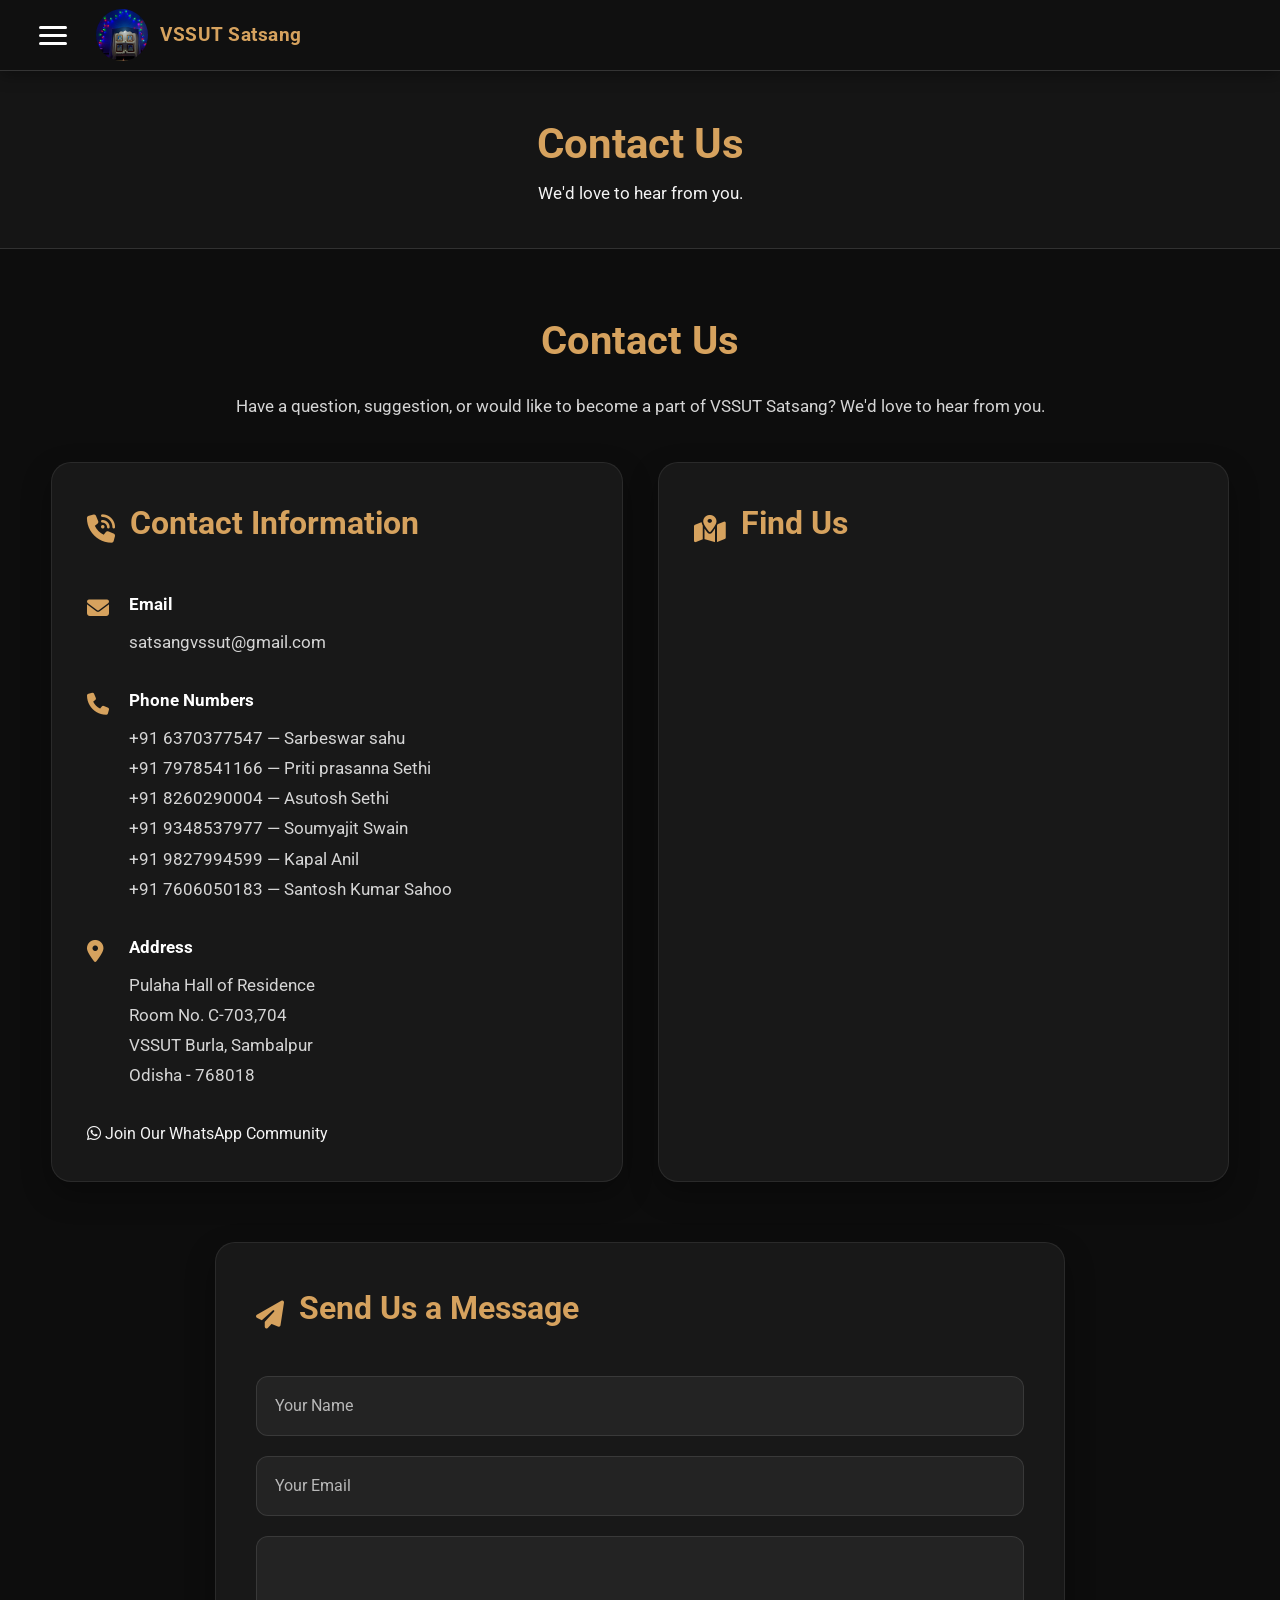
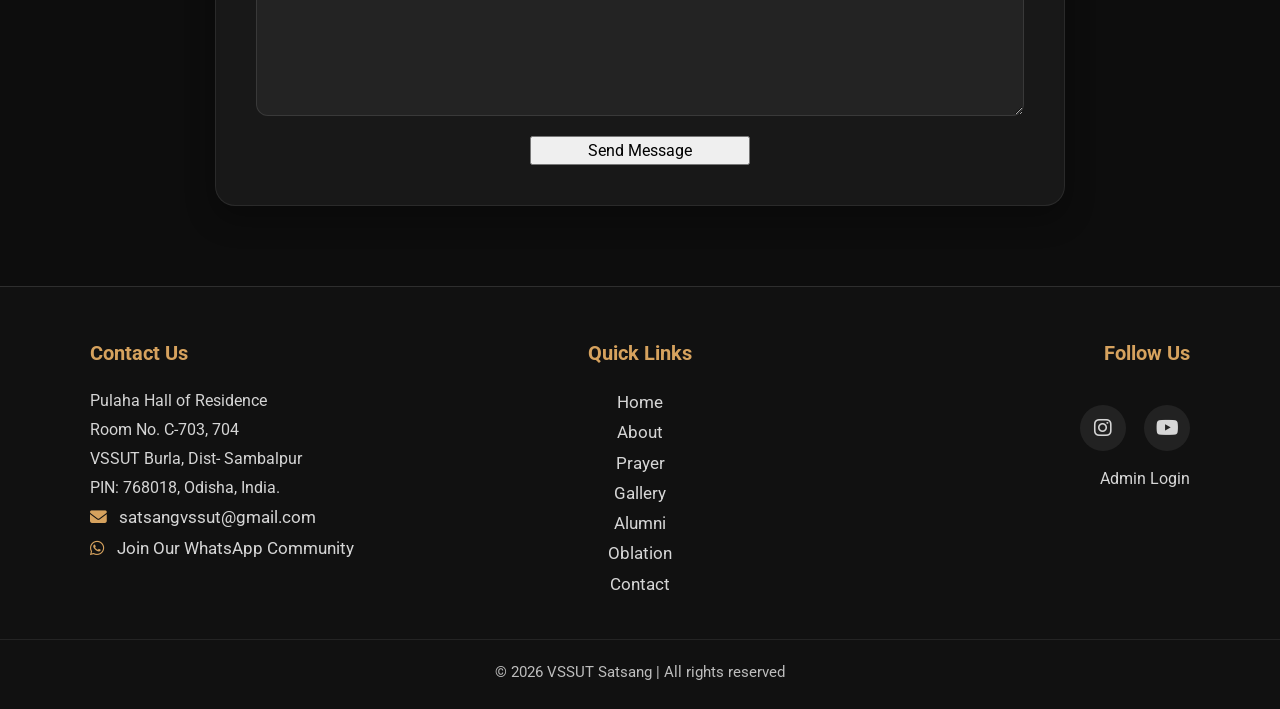
<file: src/main/resources/static/contact.html>
<!DOCTYPE html>
<html lang="en">

<head>

  <meta charset="UTF-8">

  <meta name="viewport" content="width=device-width, initial-scale=1.0">

  <meta name="description"
    content="Contact the VSSUT Satsang team, join our WhatsApp community, and send us your suggestions.">

  <title>

    Contact Us | VSSUT Satsang

  </title>

  <!-- Google Fonts -->

  <link rel="preconnect" href="https://fonts.googleapis.com">

  <link rel="preconnect" href="https://fonts.gstatic.com" crossorigin>

  <link href="https://fonts.googleapis.com/css2?family=Roboto:wght@300;400;500;700&display=swap" rel="stylesheet">

  <!-- Font Awesome -->

  <link rel="stylesheet" href="https://cdnjs.cloudflare.com/ajax/libs/font-awesome/6.5.0/css/all.min.css">

  <!-- Common CSS -->

  <link rel="stylesheet" href="style.css">

</head>

<body>

  <!-- ==========================
        NAVIGATION
========================== -->

  <nav>

    <div class="nav-container">

      <div class="logo">

        <img src="middle_logo.jpg" alt="VSSUT Satsang Logo" loading="lazy">

        <span>

          VSSUT Satsang

        </span>

      </div>

      <button class="menu-btn" onclick="toggleMenu('satsangMenu')" aria-label="Open navigation">

        <div class="hamburger-icon">

          <div></div>
          <div></div>
          <div></div>

        </div>

      </button>

    </div>

  </nav>

  <!-- Mobile Menu -->

  <div class="submenu" id="satsangMenu">

    <div class="close-menu" onclick="closeMenu()">

      ✕

    </div>

    <a href="index.html"><i class="fas fa-house"></i> Home</a>

    <a href="prayer.html"><i class="fas fa-hands-praying"></i> Prayer</a>

    <a href="gallery.html"><i class="fas fa-images"></i> Gallery</a>

    <a href="alumni.html"><i class="fas fa-user-group"></i> Alumni</a>

    <a href="oblation.html"><i class="fas fa-hand-holding-heart"></i> Oblation</a>

    <a href="about.html"><i class="fas fa-circle-info"></i> About</a>

    <a href="contact.html"><i class="fas fa-envelope"></i> Contact</a>

  </div>

  <header class="page-header">

    <h1>

      Contact Us

    </h1>

    <p>

      We'd love to hear from you.

    </p>

  </header>

  <main>

    <!-- ==========================================
                INTRODUCTION
    =========================================== -->

    <section class="contact-intro">

      <h2>

        Contact Us

      </h2>

      <p>

        Have a question, suggestion, or would like to become a part of
        VSSUT Satsang? We'd love to hear from you.

      </p>

    </section>



    <!-- ==========================================
                CONTACT + MAP
    =========================================== -->

    <section class="contact-grid">

      <!-- Contact Card -->

      <div class="contact-card">

        <div class="card-title">

          <i class="fas fa-phone-volume"></i>

          <h3>Contact Information</h3>

        </div>


        <div class="contact-item">

          <i class="fas fa-envelope"></i>

          <div>

            <strong>Email</strong>

            <p>

              <a href="mailto:satsangvssut@gmail.com">

                satsangvssut@gmail.com

              </a>

            </p>

          </div>

        </div>


        <div class="contact-item">

          <i class="fas fa-phone"></i>

          <div>

            <strong>Phone Numbers</strong>
            <p>+91 6370377547 — Sarbeswar sahu</p>

            <p>+91 7978541166 — Priti prasanna Sethi</p>

            <p>+91 8260290004 — Asutosh Sethi</p>

            <p>+91 9348537977 — Soumyajit Swain</p>

            <p>+91 9827994599 — Kapal Anil</p>

            <p>+91 7606050183 — Santosh Kumar Sahoo</p>

          </div>

        </div>


        <div class="contact-item">

          <i class="fas fa-location-dot"></i>

          <div>

            <strong>Address</strong>

            <p>

              Pulaha Hall of Residence<br>

              Room No. C-703,704<br>

              VSSUT Burla, Sambalpur<br>

              Odisha - 768018

            </p>

          </div>

        </div>


        <a class="btn-primary" href="https://chat.whatsapp.com/DoOVp3XVGsDDuMC4pDpR5a" target="_blank">

          <i class="fab fa-whatsapp"></i>

          Join Our WhatsApp Community

        </a>

      </div>



      <!-- Map Card -->

      <div class="contact-card">

        <div class="card-title">

          <i class="fas fa-map-location-dot"></i>

          <h3>Find Us</h3>

        </div>

        <iframe
          src="https://www.google.com/maps/embed?pb=!1m18!1m12!1m3!1d3712.2334385335116!2d83.8964169750452!3d21.49857448027084!2m3!1f0!2f0!3f0!3m2!1i1024!2i768!4f13.1!3m3!1m2!1s0x3a213d000aa6e4bf%3A0xee613b00613d5242!2sPulaha%20hall%20of%20residence!5e0!3m2!1sen!2sin!4v1750530024093!5m2!1sen!2sin"
          loading="lazy" allowfullscreen>

        </iframe>

      </div>

    </section>



    <!-- ==========================================
                    CONTACT FORM
    =========================================== -->

    <section class="contact-form-card">

      <div class="card-title">

        <i class="fas fa-paper-plane"></i>

        <h3>Send Us a Message</h3>

      </div>

      <form action="https://formspree.io/f/xzzgawog" method="POST" class="contact-form">

        <input type="text" name="name" placeholder="Your Name" required>

        <input type="email" name="email" placeholder="Your Email" required>

        <textarea name="message" placeholder="Your Message" required>

            </textarea>

        <button type="submit" class="btn-primary">

          Send Message

        </button>

      </form>

    </section>

  </main>
  <footer>
    <div class="footer-container">
      <!-- Contact -->
      <div class="footer-section">
        <h3>Contact Us</h3>
        <address>
          Pulaha Hall of Residence<br>
          Room No. C-703, 704<br>
          VSSUT Burla, Dist- Sambalpur<br>
          PIN: 768018, Odisha, India.
        </address>
        <p>
          <i class="fas fa-envelope"></i>
          <a href="mailto:satsangvssut@gmail.com">satsangvssut@gmail.com</a>
        </p>
        <p>
          <i class="fab fa-whatsapp"></i>
          <a href="https://chat.whatsapp.com/DoOVp3XVGsDDuMC4pDpR5a?mode=ac_t" target="_blank"
            rel="noopener noreferrer">
            Join Our WhatsApp Community
          </a>
        </p>
      </div>

      <!-- Quick Links -->
      <div class="footer-section">
        <h3>Quick Links</h3>
        <p><a href="index.html">Home</a></p>
        <p><a href="about.html">About</a></p>
        <p><a href="prayer.html">Prayer</a></p>
        <p><a href="gallery.html">Gallery</a></p>
        <p><a href="alumni.html">Alumni</a></p>
        <p><a href="oblation.html">Oblation</a></p>
        <p><a href="contact.html">Contact</a></p>
      </div>

      <!-- Social Media -->
      <div class="footer-section">
        <h3>Follow Us</h3>
        <div class="social-icons">
          <a href="https://www.instagram.com/satsangvssut2017?igsh=MXhraXJtMXAycHV4ZQ==" target="_blank"
            rel="noopener noreferrer">
            <i class="fab fa-instagram"></i>
          </a>
          <a href="https://youtube.com/@vssutsatsang?si=Sxl4yScJ0qTKzrz5" target="_blank" rel="noopener noreferrer">
            <i class="fab fa-youtube"></i>
          </a>
        </div>
        <a href="admin_login.html" class="admin-link">
          Admin Login
        </a>
      </div>
    </div>

    <div class="footer-bottom">
      &copy; 2026 VSSUT Satsang | All rights reserved
    </div>
  </footer>


  <!-- =====================================================
     MENU SCRIPT
====================================================== -->

  

<script>
  function toggleMenu(id) {
    const menu = document.getElementById(id || 'satsangMenu');
    if (menu) {
      menu.classList.toggle('active');
      document.body.classList.toggle('no-scroll', menu.classList.contains('active'));
    }
  }

  function closeMenu() {
    const menu = document.getElementById('satsangMenu');
    if (menu) {
      menu.classList.remove('active');
      document.body.classList.remove('no-scroll');
    }
  }

  document.addEventListener('click', function(e) {
    const menu = document.getElementById('satsangMenu');
    const buttons = document.querySelectorAll('.menu-btn');
    let isBtnClick = false;
    buttons.forEach(btn => {
      if(btn.contains(e.target)) isBtnClick = true;
    });
    if (menu && menu.classList.contains('active') && !menu.contains(e.target) && !isBtnClick) {
      menu.classList.remove('active');
      document.body.classList.remove('no-scroll');
    }
  });
</script>

</body>

</html>
</file>
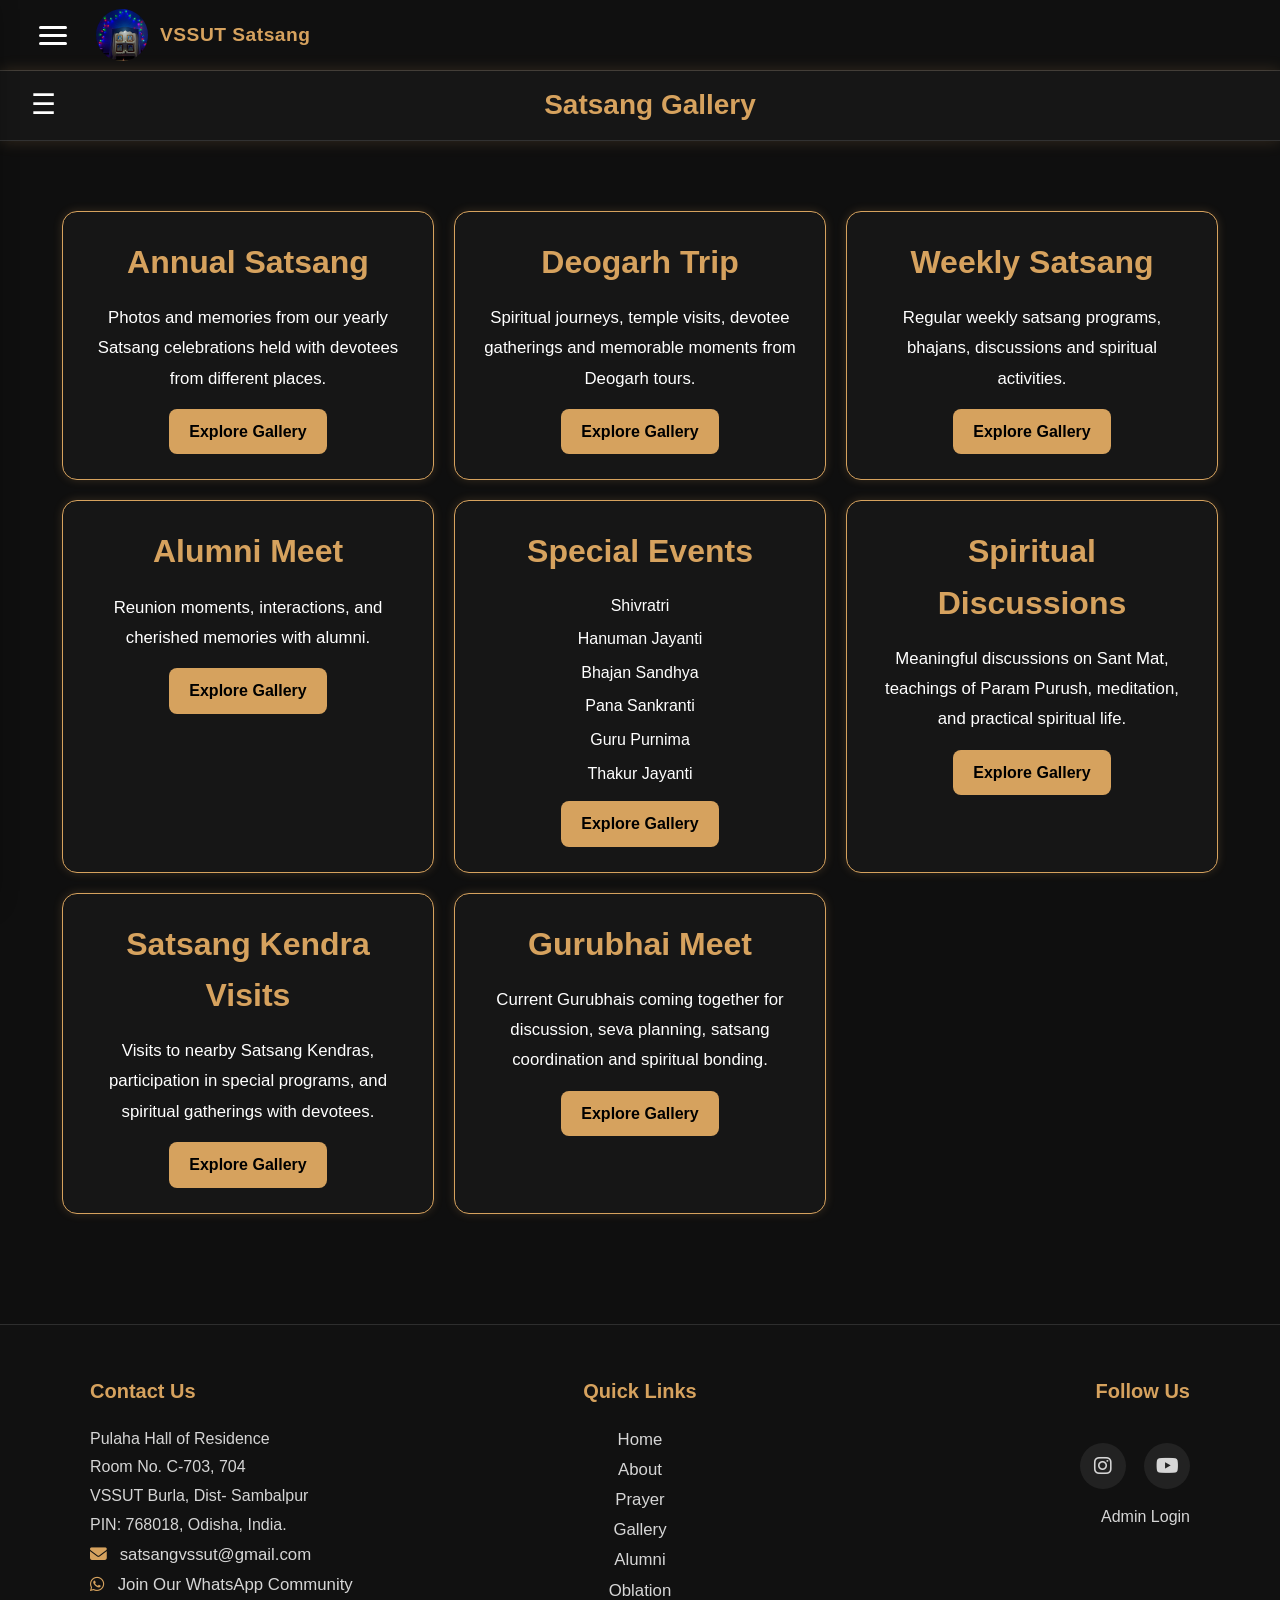
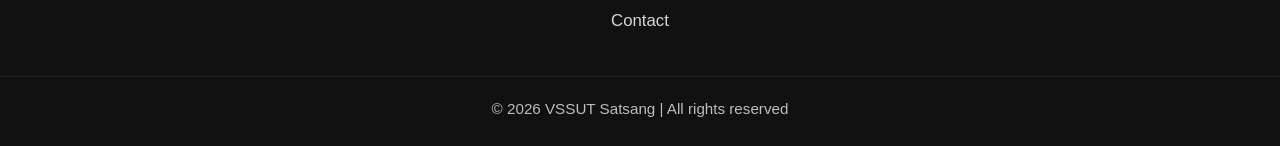
<file: src/main/resources/static/gallery.html>
<!DOCTYPE html>
<html lang="en">
<head>
<meta charset="UTF-8">
<meta name="viewport" content="width=device-width, initial-scale=1.0">
<meta name="description" content="Explore photos and event memories of VSSUT Satsang annual celebrations, Gurubhai meets, and spiritual journeys.">

<title>Satsang Gallery - VSSUT Satsang</title>

<!-- Font Awesome -->
<link rel="stylesheet" href="https://cdnjs.cloudflare.com/ajax/libs/font-awesome/6.5.0/css/all.min.css">
<!-- Common Styles -->
<link rel="stylesheet" href="style.css">

<style>

*{
    margin:0;
    padding:0;
    box-sizing:border-box;
    font-family:Arial,sans-serif;
}

body{
    background:#0f0f0f;
    color:white;
}

/* TOP BAR */

.topbar{
    height:70px;
    display:flex;
    align-items:center;
    padding:0 20px;
    background:#161616;
    box-shadow:0 0 15px rgba(214,162,94,.2);
}

.menu-btn{
    font-size:30px;
    cursor:pointer;
    color:#d6a25e;
}

.title{
    margin-left:20px;
    font-size:28px;
    font-weight:bold;
}

/* SIDEBAR */

.sidebar{
    position:fixed;
    top:0;
    left:-320px;
    width:300px;
    height:100%;
    background:#161616;
    overflow-y:auto;
    transition:.3s;
    padding:25px;
    z-index:1000;
}

.sidebar.active{
    left:0;
}

.close-btn{
    font-size:26px;
    cursor:pointer;
    margin-bottom:25px;
    color:#d6a25e;
}

.menu-item{
    margin-bottom:20px;
}

.menu-title{
    cursor:pointer;
    padding:10px;
    font-size:18px;
}

.menu-title:hover{
    color:#d6a25e;
}

.years{
    display:none;
    margin-left:25px;
    margin-top:8px;
}

.years div{
    padding:8px;
    cursor:pointer;
}

.years div:hover{
    color:#d6a25e;
}

/* MAIN CONTENT */

.gallery-container{

    padding:30px;

    display:grid;

    grid-template-columns:
    repeat(auto-fill,minmax(280px,1fr));

    gap:20px;
}

.gallery-container img{

    width:100%;
    height:250px;

    object-fit:cover;

    border-radius:12px;

    cursor:pointer;

    transition:.3s;
}

.gallery-container img:hover{
    transform:scale(1.05);
}

/* FULLSCREEN VIEWER */

.viewer{

    display:none;

    position:fixed;

    top:0;
    left:0;

    width:100%;
    height:100%;

    background:rgba(0,0,0,.95);

    z-index:2000;

    justify-content:center;
    align-items:center;
}

.viewer img{

    max-width:90%;
    max-height:85%;
}

.nav-btn{

    position:absolute;

    top:50%;

    transform:translateY(-50%);

    font-size:50px;

    color:white;

    cursor:pointer;

    user-select:none;
}

.prev{
    left:30px;
}

.next{
    right:30px;
}

.close-viewer{

    position:absolute;

    top:20px;
    right:30px;

    font-size:35px;

    cursor:pointer;
}

.counter{

    position:absolute;

    bottom:20px;

    font-size:18px;
}


.gallery-card{
    background:#161616;
    border:1px solid #d6a25e;
    border-radius:15px;
    padding:25px;
    color:white;
    text-align:center;
    box-shadow:0 0 10px rgba(214,162,94,.2);
}

.gallery-card h2{
    color:#d6a25e;
    margin-bottom:15px;
}

.gallery-card p{
    line-height:1.8;
    margin-bottom:15px;
}

.gallery-card ul{
    list-style:none;
    padding:0;
    margin-bottom:15px;
}

.gallery-card li{
    margin-bottom:8px;
}

.gallery-card button{
    background:#d6a25e;
    color:black;
    border:none;
    padding:10px 20px;
    border-radius:8px;
    cursor:pointer;
    font-weight:bold;
}

@media(max-width:768px){

.gallery-container{
    grid-template-columns:1fr;
}

.nav-btn{
    font-size:40px;
}

}

</style>
</head>

<body>

<!-- SITE-WIDE NAVIGATION -->
<nav>
  <div class="nav-container">
    <a href="index.html" class="logo">
      <img src="middle_logo.jpg" alt="VSSUT Satsang Logo" loading="lazy">
      <span>VSSUT Satsang</span>
    </a>
    <button class="menu-btn" id="siteMenuBtn" onclick="toggleMenu('satsangMenu')" aria-label="Open navigation">
      <div class="hamburger-icon">
        <div></div>
        <div></div>
        <div></div>
      </div>
    </button>
  </div>
</nav>

<div class="submenu" id="satsangMenu">
  <div class="close-menu" onclick="closeMenu()">✕</div>
  <a href="index.html"><i class="fas fa-house"></i> Home</a>
  <a href="about.html"><i class="fas fa-circle-info"></i> About</a>
  <a href="prayer.html"><i class="fas fa-hands-praying"></i> Prayer</a>
  <a href="gallery.html"><i class="fas fa-images"></i> Gallery</a>
  <a href="alumni.html"><i class="fas fa-user-group"></i> Alumni</a>
  <a href="oblation.html"><i class="fas fa-hand-holding-heart"></i> Oblation</a>
  <a href="contact.html"><i class="fas fa-envelope"></i> Contact</a>
</div>

<!-- GALLERY TOPBAR (for category browsing) -->
<div class="topbar">

<div class="menu-btn"
onclick="openSidebar()">
☰
</div>

<div class="title">
Satsang Gallery
</div>

</div>

<!-- SIDEBAR -->

<div class="sidebar"
id="sidebar">

<div class="close-btn"
onclick="closeSidebar()">
✖
</div>

<div class="menu-item">

<div class="menu-title"
onclick="toggleYears('annualYears')">

▼ Annual Satsang

</div>

<div class="years"
id="annualYears">

<div onclick="loadGallery('Annual Satsang',2023)">
2K23
</div>

<div onclick="loadGallery('Annual Satsang',2024)">
2K24
</div>

<div onclick="loadGallery('Annual Satsang',2025)">
2K25
</div>

</div>

</div>

<div class="menu-item">

<div class="menu-title"
onclick="toggleYears('deogarhYears')">

▼ Deogarh Trip

</div>

<div class="years"
id="deogarhYears">

<div onclick="loadGallery('Deogarh Trip',2023)">
2K23
</div>

<div onclick="loadGallery('Deogarh Trip',2024)">
2K24
</div>

</div>

</div>

<div class="menu-item">
<div class="menu-title">
▶ Weekly Satsang
</div>
</div>

<div class="menu-item">
<div class="menu-title">
▶ Alumni Meet
</div>
</div>

<div class="menu-item">
<div class="menu-title">
▶ Special Events
</div>
</div>

</div>

<!-- PHOTOS -->

<!-- PHOTOS / INTRO PAGE -->

<div class="gallery-container"
id="galleryContainer">

<div class="gallery-card">
<h2>Annual Satsang</h2>
<p>
Photos and memories from our yearly
Satsang celebrations held with devotees
from different places.
</p>
<button onclick="openMenu()">
Explore Gallery
</button>
</div>

<div class="gallery-card">
<h2>Deogarh Trip</h2>
<p>
Spiritual journeys, temple visits,
devotee gatherings and memorable moments
from Deogarh tours.
</p>
<button onclick="openMenu()">
Explore Gallery
</button>
</div>

<div class="gallery-card">
<h2>Weekly Satsang</h2>
<p>
Regular weekly satsang programs,
bhajans, discussions and spiritual activities.
</p>
<button onclick="openMenu()">
Explore Gallery
</button>
</div>

<div class="gallery-card">
<h2>Alumni Meet</h2>
<p>
Reunion moments, interactions,
and cherished memories with alumni.
</p>
<button onclick="openMenu()">
Explore Gallery
</button>
</div>

<div class="gallery-card">
<h2>Special Events</h2>

<ul>
<li>Shivratri</li>
<li>Hanuman Jayanti</li>
<li>Bhajan Sandhya</li>
<li>Pana Sankranti</li>
<li>Guru Purnima</li>
<li>Thakur Jayanti</li>
</ul>

<button onclick="openMenu()">
Explore Gallery
</button>

</div>

<div class="gallery-card">
<h2>Spiritual Discussions</h2>

<p>
Meaningful discussions on Sant Mat,
teachings of Param Purush, meditation,
and practical spiritual life.
</p>

<button onclick="openMenu()">
Explore Gallery
</button>

</div>

<div class="gallery-card">
<h2>Satsang Kendra Visits</h2>

<p>
Visits to nearby Satsang Kendras,
participation in special programs,
and spiritual gatherings with devotees.
</p>

<button onclick="openMenu()">
Explore Gallery
</button>

</div>

<div class="gallery-card">
<h2>Gurubhai Meet</h2>

<p>
Current Gurubhais coming together for
discussion, seva planning, satsang
coordination and spiritual bonding.
</p>
<button onclick="openMenu()">
Explore Gallery
</button>

</div>

</div>

<!-- FULLSCREEN VIEWER -->

<div class="viewer"
id="viewer">

<span class="close-viewer"
onclick="closeViewer()">

✖

</span>

<div class="nav-btn prev"
onclick="previousImage()">

❮

</div>

<img id="viewerImage">

<div class="nav-btn next"
onclick="nextImage()">

❯

</div>

<div class="counter"
id="counter">
</div>





</div>

<script>

let photos = [];
let currentIndex = 0;

function openSidebar(){
 document
 .getElementById("sidebar")
 .classList.add("active");
}

function closeSidebar(){
 document
 .getElementById("sidebar")
 .classList.remove("active");
}

function toggleYears(id){

 const years =
 document.getElementById(id);

 if(years.style.display==="block"){
    years.style.display="none";
 }
 else{
    years.style.display="block";
 }
}

async function loadGallery(eventType,eventYear){

 const container =
 document.getElementById("galleryContainer");

 container.innerHTML =
 "<h2>Loading...</h2>";

 const response =
 await fetch(`/gallery/${eventType}/${eventYear}`)

 photos =
 await response.json();

 container.innerHTML="";

 photos.forEach((photo,index)=>{

 container.innerHTML += `
 <img
 src="${photo.imageUrl}"
 alt="Satsang Gallery Image ${index + 1}"
 loading="lazy"
 onclick="openViewer(${index})">
 `;

 });

 closeMenu();
}

function openViewer(index){

 currentIndex=index;

 document
 .getElementById("viewer")
 .style.display="flex";

 updateViewer();
}

function updateViewer(){

 document
 .getElementById("viewerImage")
 .src =
 photos[currentIndex].imageUrl;

 document
 .getElementById("counter")
 .innerText =
 `${currentIndex+1} / ${photos.length}`;
}

function previousImage(){

 if(currentIndex>0){
    currentIndex--;
 }

 updateViewer();
}

function nextImage(){

 if(currentIndex<photos.length-1){
    currentIndex++;
 }

 updateViewer();
}

function closeViewer(){

 document
 .getElementById("viewer")
 .style.display="none";
}

</script>

  <footer>
    <div class="footer-container">
      <!-- Contact -->
      <div class="footer-section">
        <h3>Contact Us</h3>
        <address>
          Pulaha Hall of Residence<br>
          Room No. C-703, 704<br>
          VSSUT Burla, Dist- Sambalpur<br>
          PIN: 768018, Odisha, India.
        </address>
        <p>
          <i class="fas fa-envelope"></i>
          <a href="mailto:satsangvssut@gmail.com">satsangvssut@gmail.com</a>
        </p>
        <p>
          <i class="fab fa-whatsapp"></i>
          <a href="https://chat.whatsapp.com/DoOVp3XVGsDDuMC4pDpR5a?mode=ac_t" target="_blank" rel="noopener noreferrer">
            Join Our WhatsApp Community
          </a>
        </p>
      </div>

      <!-- Quick Links -->
      <div class="footer-section">
        <h3>Quick Links</h3>
        <p><a href="index.html">Home</a></p>
        <p><a href="about.html">About</a></p>
        <p><a href="prayer.html">Prayer</a></p>
        <p><a href="gallery.html">Gallery</a></p>
        <p><a href="alumni.html">Alumni</a></p>
        <p><a href="oblation.html">Oblation</a></p>
        <p><a href="contact.html">Contact</a></p>
      </div>

      <!-- Social Media -->
      <div class="footer-section">
        <h3>Follow Us</h3>
        <div class="social-icons">
          <a href="https://www.instagram.com/satsangvssut2017?igsh=MXhraXJtMXAycHV4ZQ==" target="_blank" rel="noopener noreferrer">
            <i class="fab fa-instagram"></i>
          </a>
          <a href="https://youtube.com/@vssutsatsang?si=Sxl4yScJ0qTKzrz5" target="_blank" rel="noopener noreferrer">
            <i class="fab fa-youtube"></i>
          </a>
        </div>
        <a href="admin_login.html" class="admin-link">
          Admin Login
        </a>
      </div>
    </div>

    <div class="footer-bottom">
      &copy; 2026 VSSUT Satsang | All rights reserved
    </div>
  </footer>





<script>
  function toggleMenu(id) {
    const menu = document.getElementById(id || 'satsangMenu');
    if (menu) {
      menu.classList.toggle('active');
      document.body.classList.toggle('no-scroll', menu.classList.contains('active'));
    }
  }

  function closeMenu() {
    const menu = document.getElementById('satsangMenu');
    if (menu) {
      menu.classList.remove('active');
      document.body.classList.remove('no-scroll');
    }
  }

  document.addEventListener('click', function(e) {
    const menu = document.getElementById('satsangMenu');
    const buttons = document.querySelectorAll('.menu-btn');
    let isBtnClick = false;
    buttons.forEach(btn => {
      if(btn.contains(e.target)) isBtnClick = true;
    });
    if (menu && menu.classList.contains('active') && !menu.contains(e.target) && !isBtnClick) {
      menu.classList.remove('active');
      document.body.classList.remove('no-scroll');
    }
  });
</script>

</body>
</html>
</file>
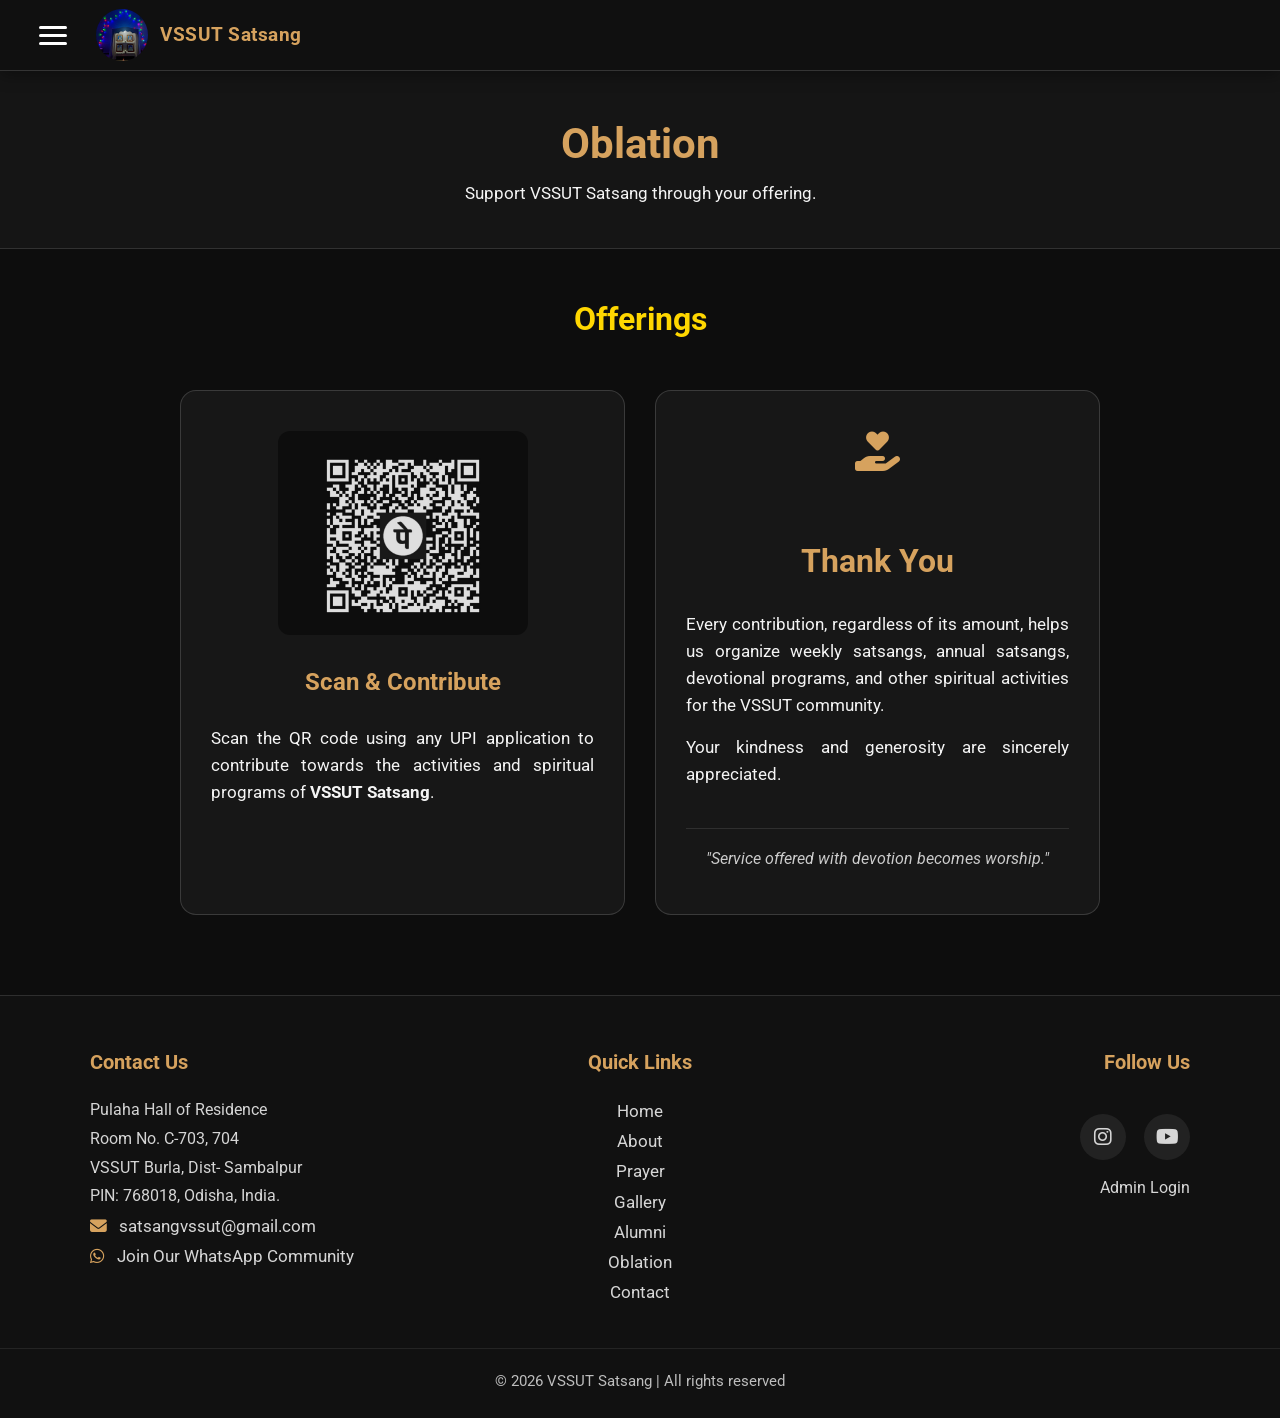
<file: src/main/resources/static/oblation.html>
<!DOCTYPE html>
<html lang="en">

<head>

    <meta charset="UTF-8">

    <meta name="viewport" content="width=device-width, initial-scale=1.0">

    <meta name="description"
        content="Contribute oblation (Arghya) for VSSUT Satsang activities through our official QR code.">

    <title>

        Oblation | VSSUT Satsang

    </title>

    <!-- Google Fonts -->

    <link rel="preconnect" href="https://fonts.googleapis.com">

    <link rel="preconnect" href="https://fonts.gstatic.com" crossorigin>

    <link href="https://fonts.googleapis.com/css2?family=Roboto:wght@300;400;500;700&display=swap" rel="stylesheet">

    <!-- Font Awesome -->

    <link rel="stylesheet" href="https://cdnjs.cloudflare.com/ajax/libs/font-awesome/6.5.0/css/all.min.css">

    <!-- Common Styles -->

    <link rel="stylesheet" href="style.css">

</head>

<body>

    <!-- ==========================
        NAVIGATION
========================== -->

    <nav>

        <div class="nav-container">

            <a href="index.html" class="logo">

                <img src="middle_logo.jpg" alt="VSSUT Satsang Logo" loading="lazy">

                <span>VSSUT Satsang</span>

            </a>

            <button class="menu-btn" onclick="toggleMenu('satsangMenu')" aria-label="Open navigation">

                <div class="hamburger-icon">

                    <div></div>
                    <div></div>
                    <div></div>

                </div>

            </button>

        </div>

    </nav>

    <!-- Mobile Menu -->

    <div class="submenu" id="satsangMenu">

        <div class="close-menu" onclick="closeMenu()">

            ✕

        </div>

        <a href="index.html"><i class="fas fa-house"></i> Home</a>

        <a href="prayer.html"><i class="fas fa-hands-praying"></i> Prayer</a>

        <a href="gallery.html"><i class="fas fa-images"></i> Gallery</a>

        <a href="alumni.html"><i class="fas fa-user-group"></i> Alumni</a>

        <a href="oblation.html"><i class="fas fa-hand-holding-heart"></i> Oblation</a>

        <a href="about.html"><i class="fas fa-circle-info"></i> About</a>

        <a href="contact.html"><i class="fas fa-envelope"></i> Contact</a>

    </div>

    <header class="page-header">

        <h1>

            Oblation

        </h1>

        <p>

            Support VSSUT Satsang through your offering.

        </p>

    </header>

    <main>

        <section class="page-content">

            <h2 class="section-title">

                Offerings

            </h2>

        <!-- =====================================================
     OBLATION CONTENT
====================================================== -->

        <div class="oblation-grid">

            <div class="oblation-card">

                <img src="qr_code_vssut_satsang_2025_2026.png" alt="QR Code for VSSUT Satsang Oblation" class="qr-image"
                    loading="lazy">

                <h3>

                    Scan & Contribute

                </h3>

                <p class="oblation-note">

                    Scan the QR code using any UPI application to
                    contribute towards the activities and spiritual
                    programs of <strong>VSSUT Satsang</strong>.

                </p>

            </div>

            <div class="thank-you-card">

                <i class="fas fa-hand-holding-heart thank-you-icon"></i>

                <h2>

                    Thank You

                </h2>

                <p>

                    Every contribution, regardless of its amount,
                    helps us organize weekly satsangs, annual satsangs,
                    devotional programs, and other spiritual activities
                    for the VSSUT community.

                </p>

                <p>

                    Your kindness and generosity are sincerely appreciated.

                </p>

                <blockquote>

                    "Service offered with devotion becomes worship."

                </blockquote>

            </div>

        </div>
        </section>
        <!-- =====================================================
     FOOTER
====================================================== -->

    </main>

    <footer>
        <div class="footer-container">
            <!-- Contact -->
            <div class="footer-section">
                <h3>Contact Us</h3>
                <address>
                    Pulaha Hall of Residence<br>
                    Room No. C-703, 704<br>
                    VSSUT Burla, Dist- Sambalpur<br>
                    PIN: 768018, Odisha, India.
                </address>
                <p>
                    <i class="fas fa-envelope"></i>
                    <a href="mailto:satsangvssut@gmail.com">satsangvssut@gmail.com</a>
                </p>
                <p>
                    <i class="fab fa-whatsapp"></i>
                    <a href="https://chat.whatsapp.com/DoOVp3XVGsDDuMC4pDpR5a?mode=ac_t" target="_blank" rel="noopener noreferrer">
                        Join Our WhatsApp Community
                    </a>
                </p>
            </div>

            <!-- Quick Links -->
            <div class="footer-section">
                <h3>Quick Links</h3>
                <p><a href="index.html">Home</a></p>
                <p><a href="about.html">About</a></p>
                <p><a href="prayer.html">Prayer</a></p>
                <p><a href="gallery.html">Gallery</a></p>
                <p><a href="alumni.html">Alumni</a></p>
                <p><a href="oblation.html">Oblation</a></p>
                <p><a href="contact.html">Contact</a></p>
            </div>

            <!-- Social Media -->
            <div class="footer-section">
                <h3>Follow Us</h3>
                <div class="social-icons">
                    <a href="https://www.instagram.com/satsangvssut2017?igsh=MXhraXJtMXAycHV4ZQ==" target="_blank" rel="noopener noreferrer">
                        <i class="fab fa-instagram"></i>
                    </a>
                    <a href="https://youtube.com/@vssutsatsang?si=Sxl4yScJ0qTKzrz5" target="_blank" rel="noopener noreferrer">
                        <i class="fab fa-youtube"></i>
                    </a>
                </div>
                <a href="admin_login.html" class="admin-link">
                    Admin Login
                </a>
            </div>
        </div>

        <div class="footer-bottom">
            &copy; 2026 VSSUT Satsang | All rights reserved
        </div>
    </footer>


    <!-- =====================================================
     MENU SCRIPT
====================================================== -->

    


<script>
  function toggleMenu(id) {
    const menu = document.getElementById(id || 'satsangMenu');
    if (menu) {
      menu.classList.toggle('active');
      document.body.classList.toggle('no-scroll', menu.classList.contains('active'));
    }
  }

  function closeMenu() {
    const menu = document.getElementById('satsangMenu');
    if (menu) {
      menu.classList.remove('active');
      document.body.classList.remove('no-scroll');
    }
  }

  document.addEventListener('click', function(e) {
    const menu = document.getElementById('satsangMenu');
    const buttons = document.querySelectorAll('.menu-btn');
    let isBtnClick = false;
    buttons.forEach(btn => {
      if(btn.contains(e.target)) isBtnClick = true;
    });
    if (menu && menu.classList.contains('active') && !menu.contains(e.target) && !isBtnClick) {
      menu.classList.remove('active');
      document.body.classList.remove('no-scroll');
    }
  });
</script>

</body>

</html>
</file>
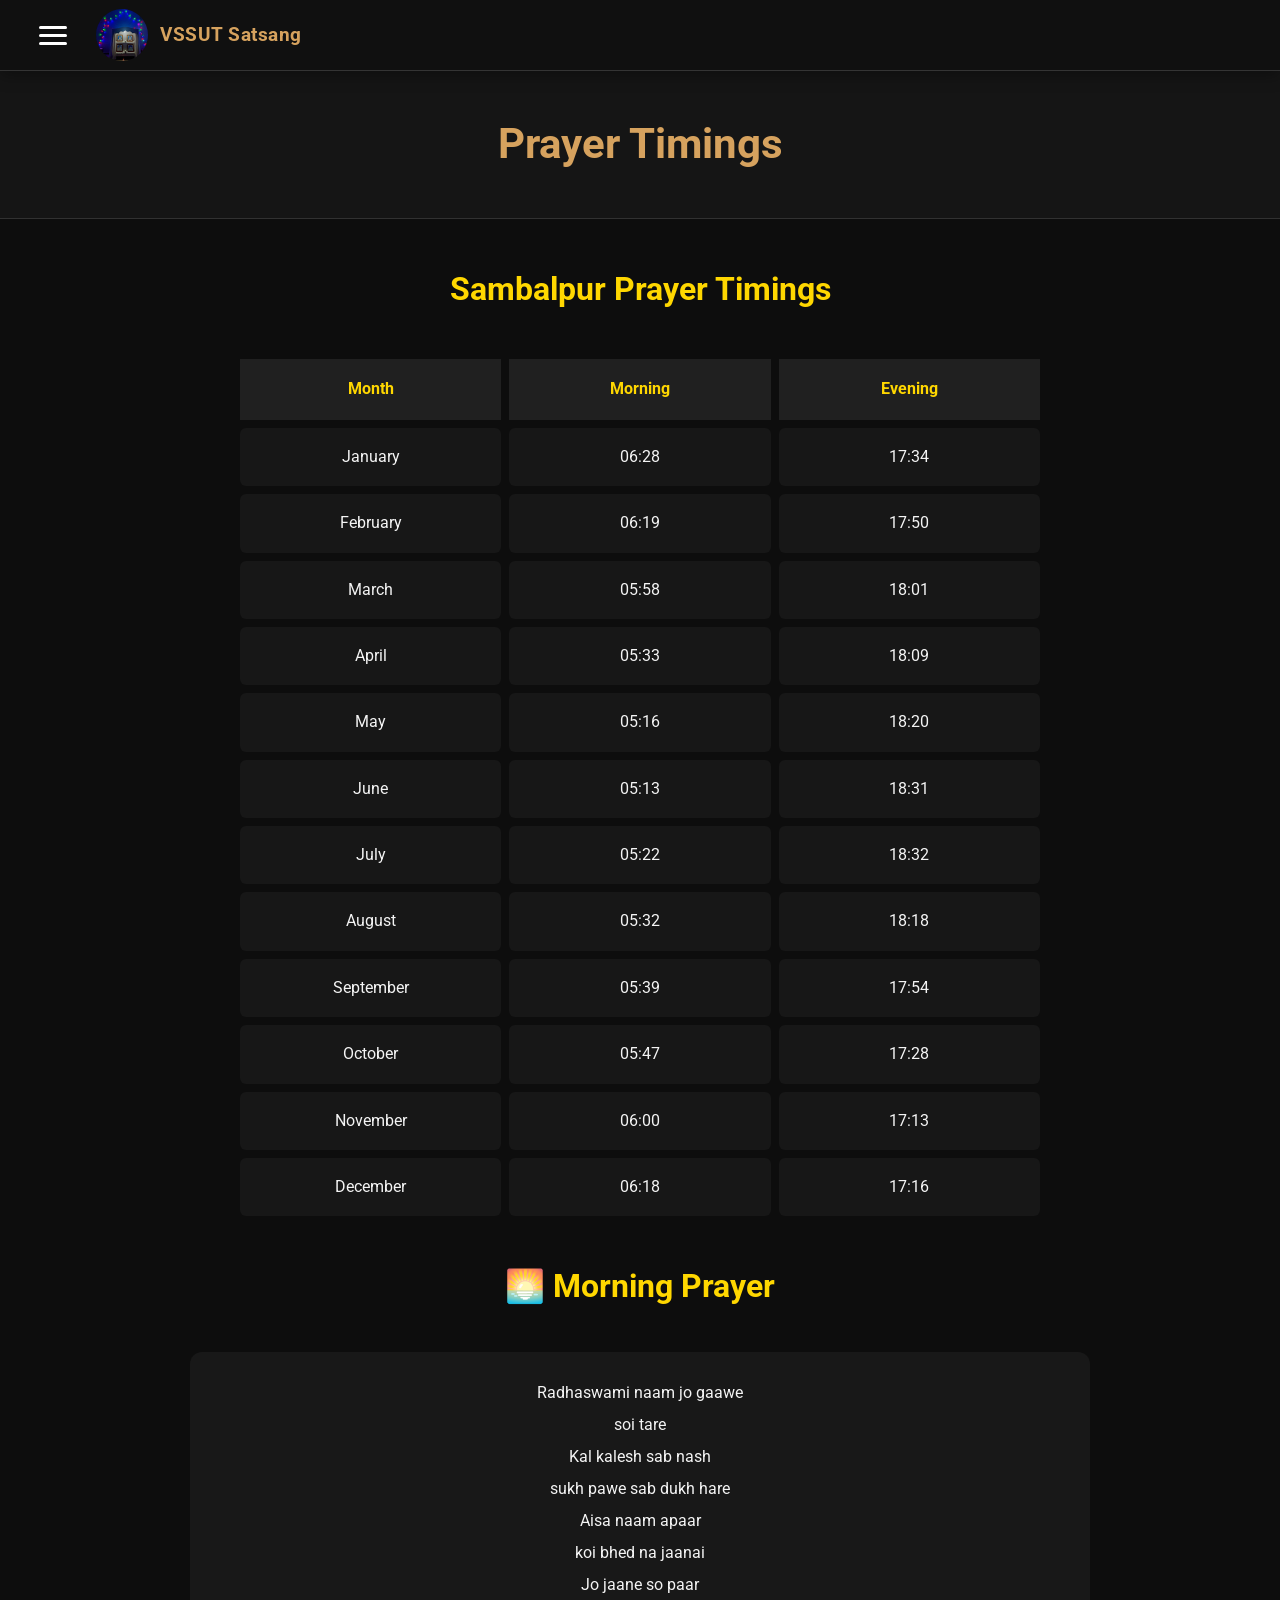
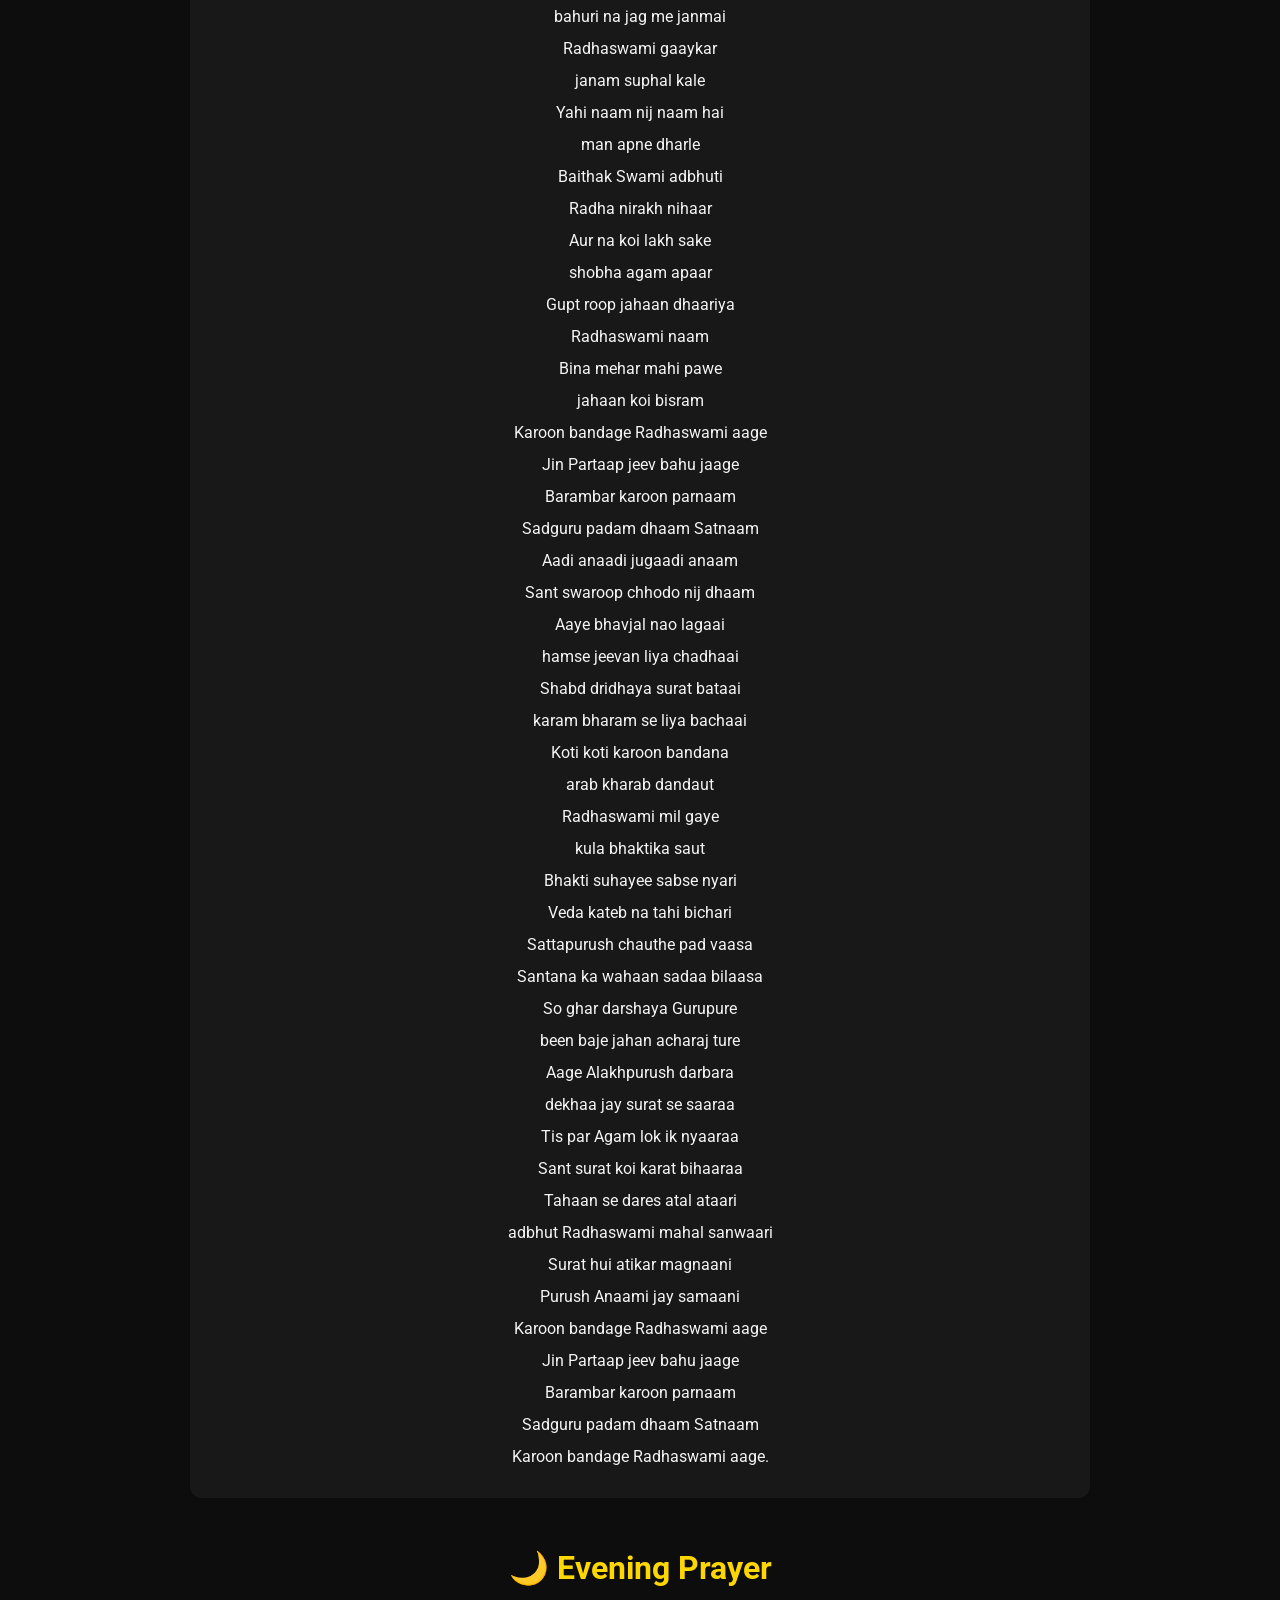
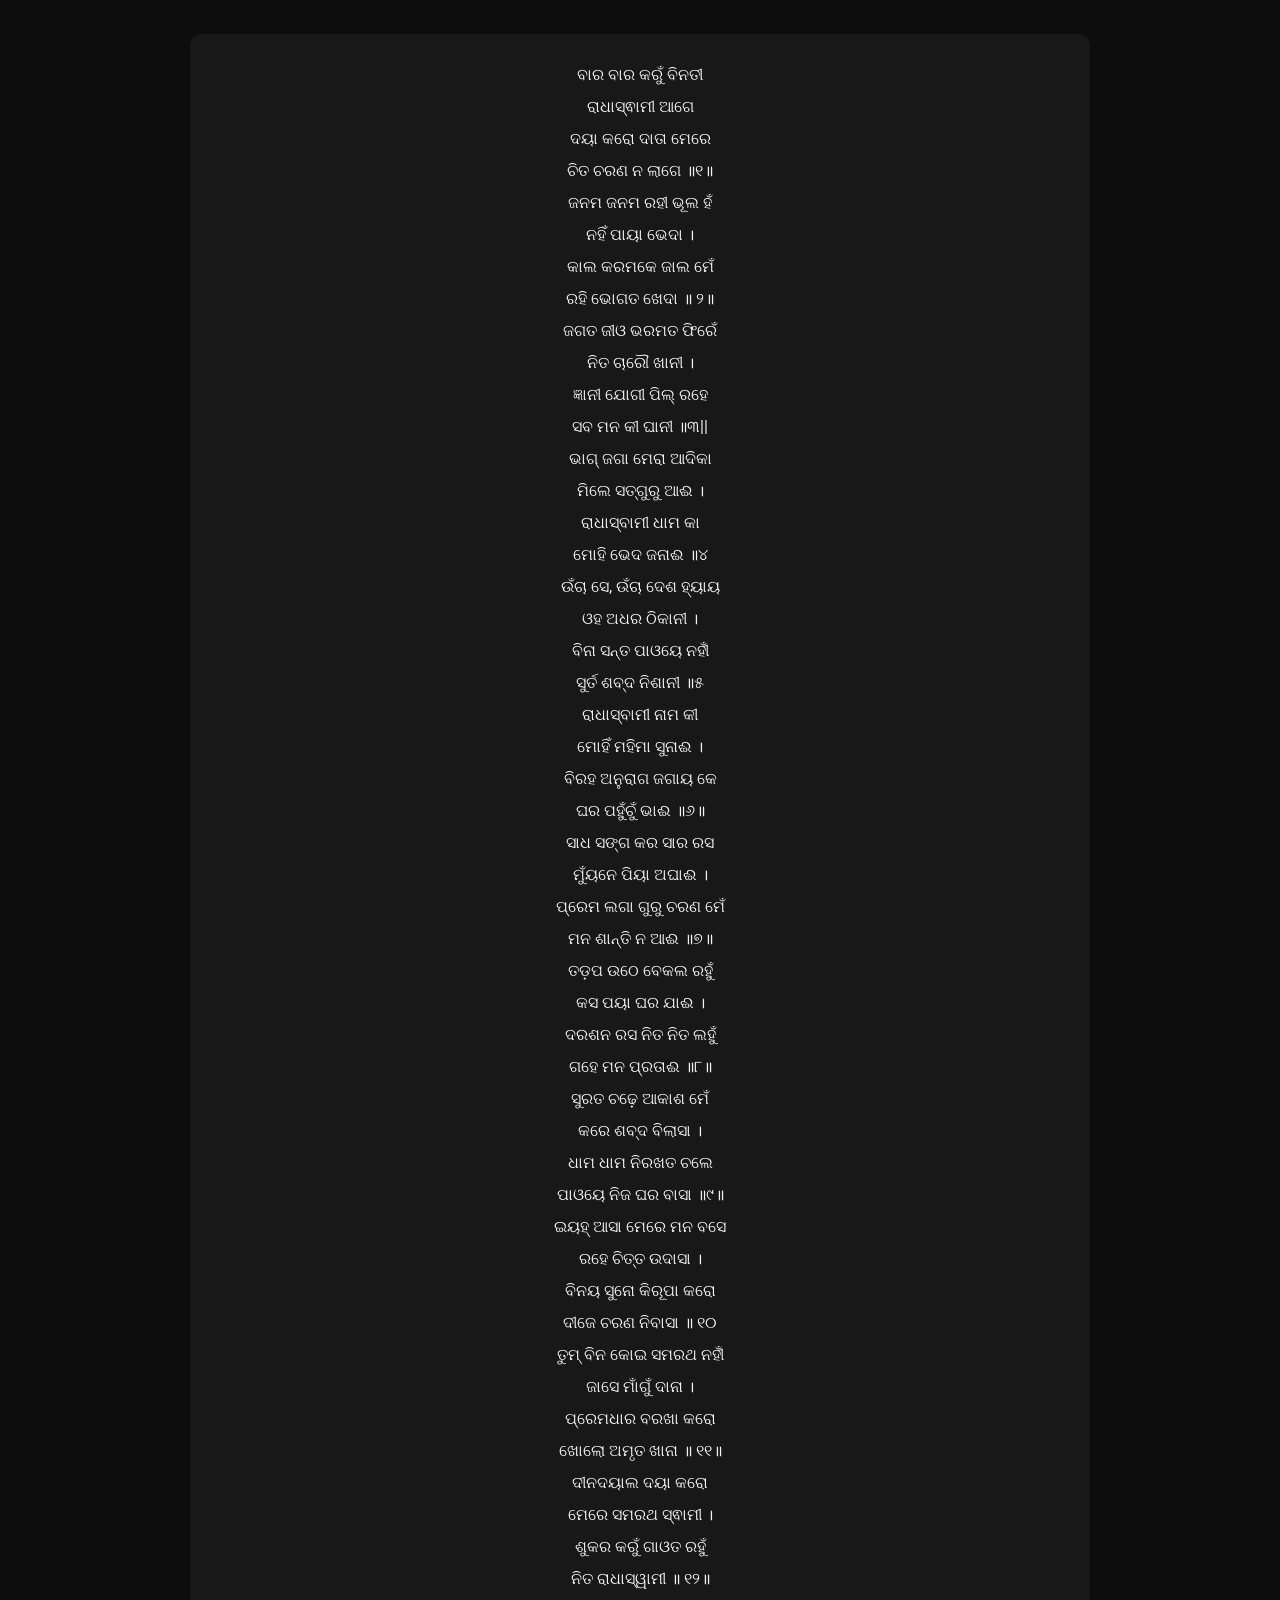
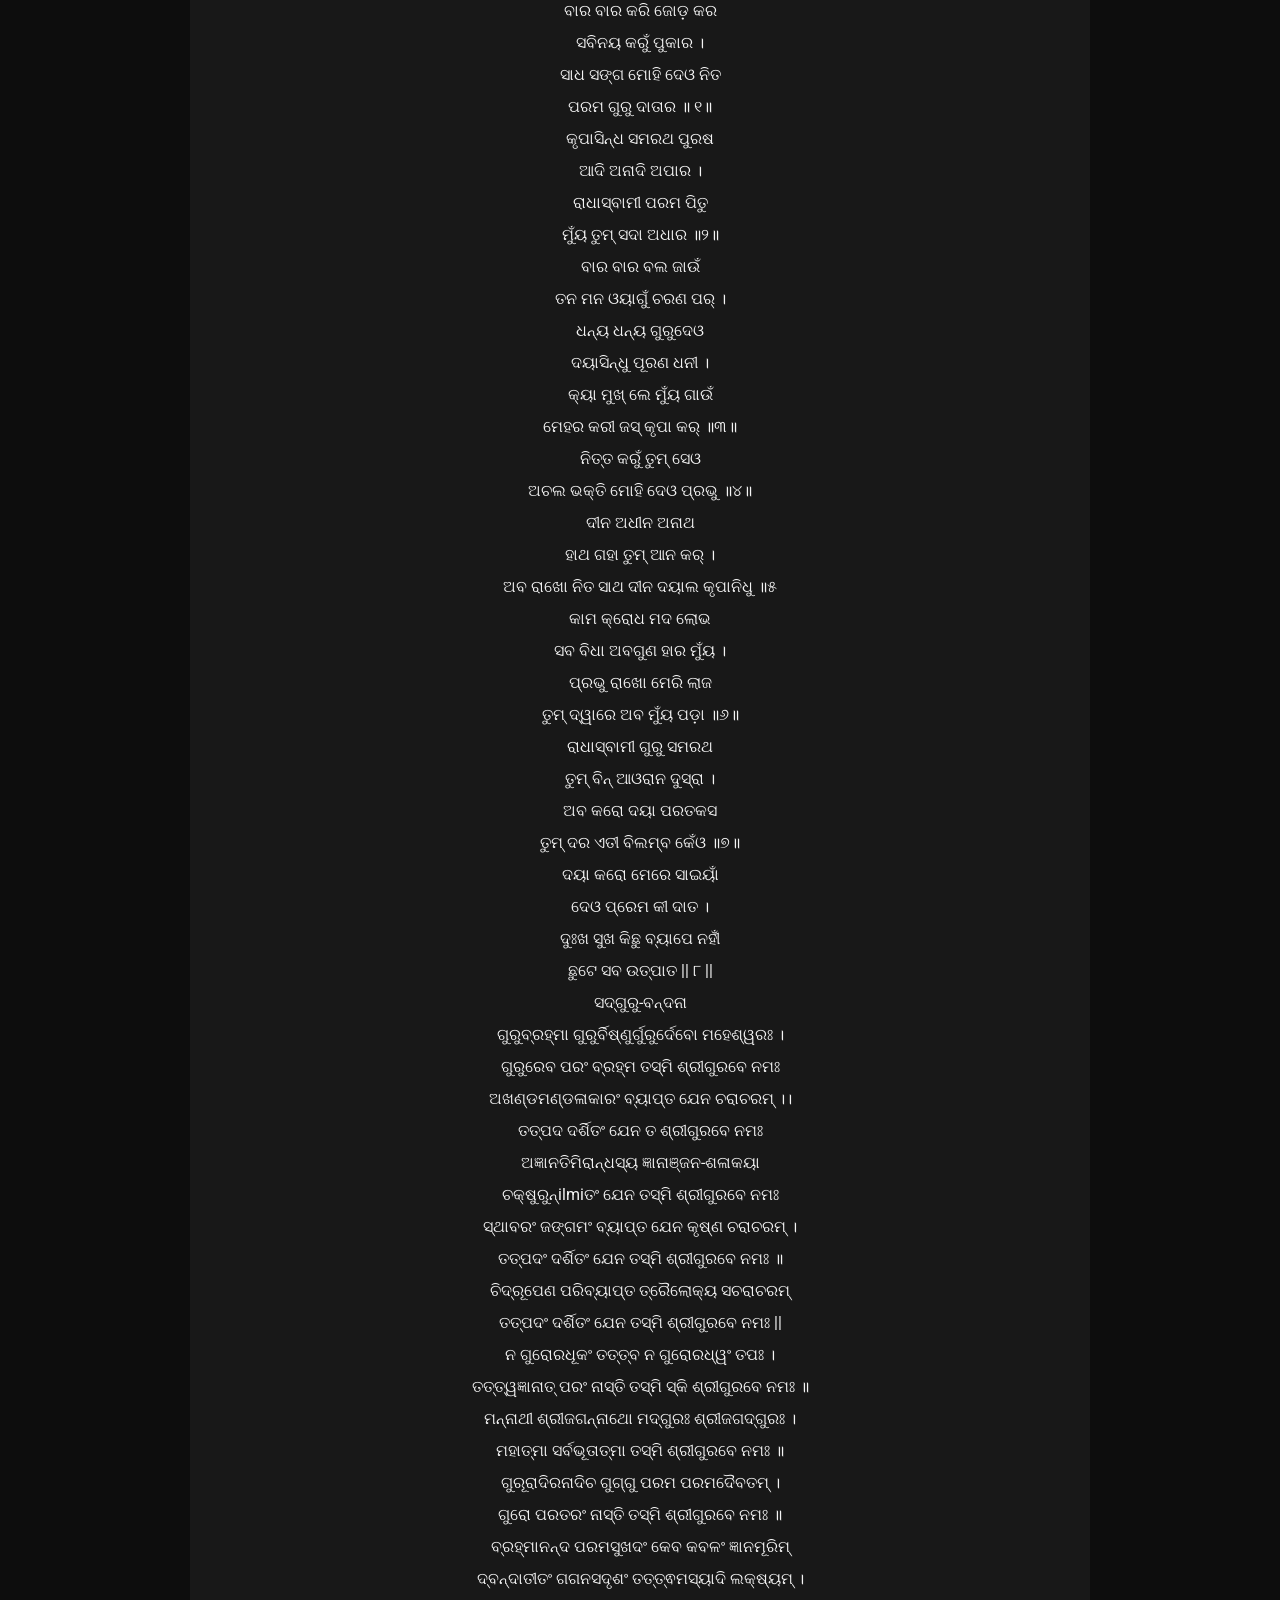
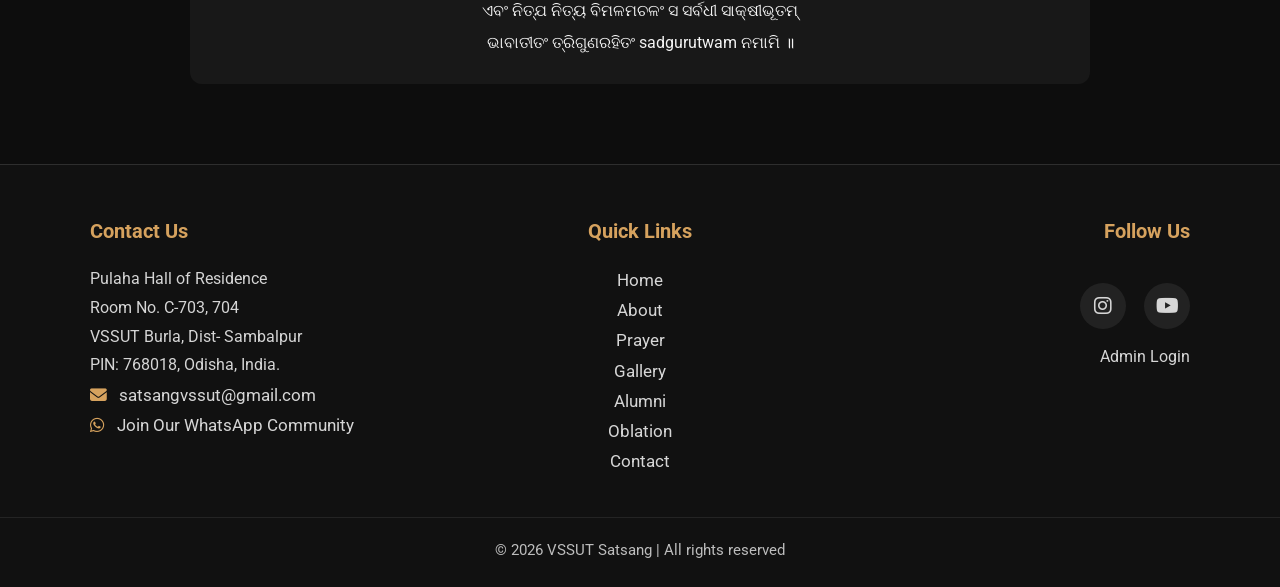
<file: src/main/resources/static/prayer.html>
<!DOCTYPE html>
<html lang="en">

<head>

    <meta charset="UTF-8">

    <meta name="viewport" content="width=device-width, initial-scale=1.0">

    <meta name="description" content="Daily prayer timings and prayer texts of VSSUT Satsang, Burla.">

    <title>

        Prayer | VSSUT Satsang

    </title>

    <!-- Google Font -->

    <link rel="preconnect" href="https://fonts.googleapis.com">

    <link rel="preconnect" href="https://fonts.gstatic.com" crossorigin>

    <link href="https://fonts.googleapis.com/css2?family=Roboto:wght@300;400;500;700&display=swap" rel="stylesheet">

    <!-- Font Awesome -->

    <link rel="stylesheet" href="https://cdnjs.cloudflare.com/ajax/libs/font-awesome/6.5.0/css/all.min.css">

    <!-- Common Styles -->

    <link rel="stylesheet" href="style.css">

</head>

<body>

    <!-- ==========================
        NAVIGATION
========================== -->

    <nav>

        <div class="nav-container">

            <a href="index.html" class="logo">

                <img src="middle_logo.jpg" alt="VSSUT Satsang Logo" loading="lazy">

                <span>VSSUT Satsang</span>

            </a>

            <button class="menu-btn" onclick="toggleMenu('satsangMenu')" aria-label="Open navigation">

                <div class="hamburger-icon">

                    <div></div>
                    <div></div>
                    <div></div>

                </div>

            </button>

        </div>

    </nav>

    <div class="submenu" id="satsangMenu">

        <div class="close-menu" onclick="closeMenu()">

            ✕

        </div>

        <a href="index.html">
            <i class="fas fa-house"></i> Home
        </a>

        <a href="about.html">
            <i class="fas fa-circle-info"></i> About
        </a>

        <a href="prayer.html">
            <i class="fas fa-hands-praying"></i> Prayer
        </a>

        <a href="gallery.html">
            <i class="fas fa-images"></i> Gallery
        </a>

        <a href="alumni.html">
            <i class="fas fa-user-group"></i> Alumni
        </a>

        <a href="oblation.html">
            <i class="fas fa-hand-holding-heart"></i> Oblation
        </a>

        <a href="contact.html">
            <i class="fas fa-envelope"></i> Contact
        </a>

    </div>

    <header class="page-header">
        <h1>

            Prayer Timings

        </h1>

       

    </header>


    <main>

        <section class="page-content">

            <h2 class="text-center">

                Sambalpur Prayer Timings

            </h2>
            <!-- =====================================================
     MONTHLY PRAYER TIMETABLE
====================================================== -->

            <div class="month-grid">

                <div class="grid-header">Month</div>
                <div class="grid-header">Morning</div>
                <div class="grid-header">Evening</div>

                <div class="grid-cell">January</div>
                <div class="grid-cell">06:28</div>
                <div class="grid-cell">17:34</div>

                <div class="grid-cell">February</div>
                <div class="grid-cell">06:19</div>
                <div class="grid-cell">17:50</div>

                <div class="grid-cell">March</div>
                <div class="grid-cell">05:58</div>
                <div class="grid-cell">18:01</div>

                <div class="grid-cell">April</div>
                <div class="grid-cell">05:33</div>
                <div class="grid-cell">18:09</div>

                <div class="grid-cell">May</div>
                <div class="grid-cell">05:16</div>
                <div class="grid-cell">18:20</div>

                <div class="grid-cell">June</div>
                <div class="grid-cell">05:13</div>
                <div class="grid-cell">18:31</div>

                <div class="grid-cell">July</div>
                <div class="grid-cell">05:22</div>
                <div class="grid-cell">18:32</div>

                <div class="grid-cell">August</div>
                <div class="grid-cell">05:32</div>
                <div class="grid-cell">18:18</div>

                <div class="grid-cell">September</div>
                <div class="grid-cell">05:39</div>
                <div class="grid-cell">17:54</div>

                <div class="grid-cell">October</div>
                <div class="grid-cell">05:47</div>
                <div class="grid-cell">17:28</div>

                <div class="grid-cell">November</div>
                <div class="grid-cell">06:00</div>
                <div class="grid-cell">17:13</div>

                <div class="grid-cell">December</div>
                <div class="grid-cell">06:18</div>
                <div class="grid-cell">17:16</div>

            </div>


            <!-- =====================================================
     MORNING PRAYER
====================================================== -->

            <section class="prayer-section">

                <h2 class="section-title">

                    🌅 Morning Prayer

                </h2>

                <div class="prayer-box">

                    <div class="prayer-text">

                     
                        Radhaswami naam jo gaawe <br />
                        soi tare<br />
                        Kal kalesh sab nash <br />
                        sukh pawe sab dukh hare<br />
                        Aisa naam apaar<br />
                        koi bhed na jaanai <br />
                        Jo jaane so paar <br />
                        bahuri na jag me janmai<br />
                        Radhaswami gaaykar<br />
                        janam suphal kale<br />
                        Yahi naam nij naam hai<br />
                        man apne dharle<br />
                        Baithak Swami adbhuti<br />
                        Radha nirakh nihaar<br />
                        Aur na koi lakh sake<br />
                        shobha agam apaar<br />
                        Gupt roop jahaan dhaariya<br />
                        Radhaswami naam<br />
                        Bina mehar mahi pawe<br />
                        jahaan koi bisram<br />
                        Karoon bandage Radhaswami aage<br />
                        Jin Partaap jeev bahu jaage<br />
                        Barambar karoon parnaam<br />
                        Sadguru padam dhaam Satnaam<br />
                        Aadi anaadi jugaadi anaam<br />
                        Sant swaroop chhodo nij dhaam <br />
                        Aaye bhavjal nao lagaai<br />
                        hamse jeevan liya chadhaai<br />
                        Shabd dridhaya surat bataai<br />
                        karam bharam se liya bachaai<br />
                        Koti koti karoon bandana <br />
                        arab kharab dandaut<br />
                        Radhaswami mil gaye <br />
                        kula bhaktika saut<br />
                        Bhakti suhayee sabse nyari<br />
                        Veda kateb na tahi bichari<br />
                        Sattapurush chauthe pad vaasa <br />
                        Santana ka wahaan sadaa bilaasa<br />
                        So ghar darshaya Gurupure<br />
                        been baje jahan acharaj ture<br />
                        Aage Alakhpurush darbara <br />
                        dekhaa jay surat se saaraa<br />
                        Tis par Agam lok ik nyaaraa<br />
                        Sant surat koi karat bihaaraa <br />
                        Tahaan se dares atal ataari<br />
                        adbhut Radhaswami mahal sanwaari<br />
                        Surat hui atikar magnaani<br />
                        Purush Anaami jay samaani<br />
                        Karoon bandage Radhaswami aage<br />
                        Jin Partaap jeev bahu jaage<br />
                        Barambar karoon parnaam <br />
                        Sadguru padam dhaam Satnaam<br />
                        Karoon bandage Radhaswami aage.<br />


                    </div>

                </div>

            </section>


            <!-- =====================================================
     EVENING PRAYER
====================================================== -->

            <section class="prayer-section">

                <h2 class="section-title">

                    🌙 Evening Prayer

                </h2>

                <div class="prayer-box">

                    <div class="prayer-text">

                        <!-- Paste the complete Evening Prayer
     exactly from your current prayer.html here.
     Do not modify any words or formatting. -->
                        ବାର ବାର କରୁଁ ବିନତୀ<br />
                        ରାଧାସ୍ଵାମୀ ଆଗେ <br />
                        ଦୟା କରୋ ଦାତା ମେରେ<br />
                        ଚିତ ଚରଣ ନ ଲାଗେ ॥୧॥<br />
                        ଜନମ ଜନମ ରହୀ ଭୂଲ ହଁ<br />
                        ନହିଁ ପାୟା ଭେଦା ।<br />
                        କାଲ କରମକେ ଜାଲ ମେଁ<br />
                        ରହି ଭୋଗତ ଖେଦା ॥ ୨॥<br />
                        ଜଗତ ଜୀଓ ଭରମତ ଫିରେଁ<br />
                        ନିତ ଚାରୌ ଖାନୀ ।<br />
                        ଜ୍ଞାନୀ ଯୋଗୀ ପିଲ୍ ରହେ<br />
                        ସବ ମନ କୀ ଘାନୀ ॥୩||<br />
                        ଭାଗ୍ ଜଗା ମେରା ଆଦିକା<br />
                        ମିଲେ ସତ୍‌ଗୁରୁ ଆଈ । <br />
                        ରାଧାସ୍ବାମୀ ଧାମ କା<br />
                        ମୋହି ଭେଦ ଜନାଈ ॥୪<br />
                        ଉଁଚା ସେ, ଉଁଚା ଦେଶ ହ୍ୟାୟ<br />
                        ଓହ ଅଧର ଠିକାନୀ ।<br />
                        ବିନା ସନ୍ତ ପାଓୟେ ନହୀଁ<br />
                        ସୁର୍ତ ଶବ୍ଦ ନିଶାନୀ ॥୫<br />
                        ରାଧାସ୍ବାମୀ ନାମ କୀ<br />
                        ମୋହିଁ ମହିମା ସୁନାଈ । <br />
                        ବିରହ ଅନୁରାଗ ଜଗାୟ କେ<br />
                        ଘର ପହୁଁଚୁଁ ଭାଈ ॥୬॥<br />
                        ସାଧ ସଙ୍ଗ କର ସାର ରସ<br />
                        ମୁଁୟନେ ପିୟା ଅଘାଈ ।<br />
                        ପ୍ରେମ ଲଗା ଗୁରୁ ଚରଣ ମେଁ<br />
                        ମନ ଶାନ୍ତି ନ ଆଈ ॥୭॥<br />
                        ତଡ଼ପ ଉଠେ ବେକଲ ରହୁଁ<br />
                        କସ ପୟା ଘର ଯାଈ ।<br />
                        ଦରଶନ ରସ ନିତ ନିତ ଲହୁଁ<br />
                        ଗହେ ମନ ପ୍ରତାଈ ॥୮॥<br />
                        ସୁରତ ଚଢ଼େ ଆକାଶ ମେଁ<br />
                        କରେ ଶବ୍ଦ ବିଲାସା ।<br />
                        ଧାମ ଧାମ ନିରଖତ ଚଲେ<br />
                        ପାଓୟେ ନିଜ ଘର ବାସା ॥୯॥<br />
                        ଇୟହ୍ ଆସା ମେରେ ମନ ବସେ<br />
                        ରହେ ଚିତ୍ତ ଉଦାସା ।<br />
                        ବିନୟ ସୁନୋ କିରୂପା କରୋ<br />
                        ଦୀଜେ ଚରଣ ନିବାସା ॥ ୧୦<br />
                        ତୁମ୍ ବିନ କୋଇ ସମରଥ ନହୀଁ<br />
                        ଜାସେ ମାଁଗୁଁ ଦାନା ।<br />
                        ପ୍ରେମଧାର ବରଖା କରୋ <br />
                        ଖୋଲୋ ଅମୃତ ଖାନା ॥ ୧୧॥<br />
                        ଦୀନଦୟାଲ ଦୟା କରୋ<br />
                        ମେରେ ସମରଥ ସ୍ଵାମୀ ।<br />
                        ଶୁକର କରୁଁ ଗାଓତ ରହୁଁ<br />
                        ନିତ ରାଧାସ୍ୱାମୀ ॥ ୧୨॥<br />



                        ବାର ବାର କରି ଜୋଡ଼ କର<br />
                        ସବିନୟ କରୁଁ ପୁକାର ।<br />
                        ସାଧ ସଙ୍ଗ ମୋହି ଦେଓ ନିତ<br />
                        ପରମ ଗୁରୁ ଦାତାର ॥ ୧॥ <br />
                        କୃପାସିନ୍ଧ ସମରଥ ପୁରଷ<br />
                        ଆଦି ଅନାଦି ଅପାର । <br />
                        ରାଧାସ୍ବାମୀ ପରମ ପିତୁ <br />
                        ମୁଁୟ ତୁମ୍ ସଦା ଅଧାର ॥୨॥<br />
                        ବାର ବାର ବଲ ଜାଉଁ <br />
                        ତନ ମନ ଓୟାଗୁଁ ଚରଣ ପର୍ ।<br />
                        ଧନ୍ୟ ଧନ୍ୟ ଗୁରୁଦେଓ<br />
                        ଦୟାସିନ୍ଧୁ ପୂରଣ ଧନୀ ।<br />
                        କ୍ୟା ମୁଖ୍ ଲେ ମୁଁୟ ଗାଉଁ <br />
                        ମେହର କରୀ ଜସ୍ କୃପା କର୍ ॥୩॥<br />
                        ନିତ୍ତ କରୁଁ ତୁମ୍ ସେଓ<br />
                        ଅଚଲ ଭକ୍ତି ମୋହି ଦେଓ ପ୍ରଭୁ ॥୪॥<br />
                        ଦୀନ ଅଧୀନ ଅନାଥ<br />
                        ହାଥ ଗହା ତୁମ୍ ଆନ କର୍ ।<br />
                        ଅବ ରାଖୋ ନିତ ସାଥ ଦୀନ ଦୟାଲ କୃପାନିଧୁ ॥୫<br />
                        କାମ କ୍ରୋଧ ମଦ ଲୋଭ<br />
                        ସବ ବିଧା ଅବଗୁଣ ହାର ମୁଁୟ ।<br />
                        ପ୍ରଭୁ ରାଖୋ ମେରି ଲାଜ<br />
                        ତୁମ୍ ଦ୍ୱାରେ ଅବ ମୁଁୟ ପଡ଼ା ॥୬॥<br />
                        ରାଧାସ୍ବାମୀ ଗୁରୁ ସମରଥ<br />
                        ତୁମ୍ ବିନ୍ ଆଓରାନ ଦୁସ୍‌ରା ।<br />
                        ଅବ କରୋ ଦୟା ପରତକସ<br />
                        ତୁମ୍ ଦର ଏତୀ ବିଲମ୍ବ କେଁଓ ॥୭॥<br />
                        ଦୟା କରୋ ମେରେ ସାଇୟାଁ<br />
                        ଦେଓ ପ୍ରେମ କୀ ଦାତ ।<br />
                        ଦୁଃଖ ସୁଖ କିଛୁ ବ୍ୟାପେ ନହୀଁ<br />
                        ଛୁଟେ ସବ ଉତ୍ପାତ || ୮ ||<br />

                        ସଦ୍‌ଗୁରୁ-ବନ୍ଦନା<br />


                        ଗୁରୁବ୍ରହ୍ମା ଗୁରୁର୍ବିଷ୍ଣୁର୍ଗୁରୁର୍ଦେବୋ ମହେଶ୍ୱରଃ । <br />
                        ଗୁରୁରେବ ପରଂ ବ୍ରହ୍ମ ତସ୍ମି ଶ୍ରୀଗୁରବେ ନମଃ <br />
                        ଅଖଣ୍ଡମଣ୍ଡଳାକାରଂ ବ୍ୟାପ୍ତ ଯେନ ଚରାଚରମ୍ ।।<br />
                        ତତ୍‌ପଦ ଦର୍ଶିତଂ ଯେନ ତ ଶ୍ରୀଗୁରବେ ନମଃ <br />
                        ଅଜ୍ଞାନତିମିରାନ୍ଧସ୍ୟ ଜ୍ଞାନାଞ୍ଜନ-ଶଳାକୟା <br />
                        ଚକ୍ଷୁରୁନ୍ilmiତଂ ଯେନ ତସ୍ମି ଶ୍ରୀଗୁରବେ ନମଃ<br />
                        ସ୍ଥାବରଂ ଜଙ୍ଗମଂ ବ୍ୟାପ୍ତ ଯେନ କୃଷ୍ଣ ଚରାଚରମ୍ ।<br />
                        ତତ୍‌ପଦଂ ଦର୍ଶିତଂ ଯେନ ତସ୍ମି ଶ୍ରୀଗୁରବେ ନମଃ ॥<br />
                        ଚିଦ୍ରୂପେଣ ପରିବ୍ୟାପ୍ତ ତ୍ରୈଲୋକ୍ୟ ସଚରାଚରମ୍<br />
                        ତତ୍‌ପଦଂ ଦର୍ଶିତଂ ଯେନ ତସ୍ମି ଶ୍ରୀଗୁରବେ ନମଃ ||<br />
                        ନ ଗୁରୋରଧୂକଂ ତତ୍ତ୍ବ ନ ଗୁରୋରଧ୍ୱଂ ତପଃ ।<br />
                        ତତ୍ତ୍ୱଜ୍ଞାନାତ୍ ପରଂ ନାସ୍ତି ତସ୍ମି ସ୍କି ଶ୍ରୀଗୁରବେ ନମଃ ॥<br />
                        ମନ୍ନାଥୀ ଶ୍ରୀଜଗନ୍ନାଥୋ ମଦ୍‌ଗୁରଃ ଶ୍ରୀଜଗଦ୍‌ଗୁରଃ ।<br />
                        ମହାତ୍ମା ସର୍ବଭୂତାତ୍ମା ତସ୍ମି ଶ୍ରୀଗୁରବେ ନମଃ ॥<br />
                        ଗୁରୂରାଦିରନାଦିଚ ଗୁଗ୍ଗୁ ପରମ ପରମଦୈବତମ୍ ।<br />
                        ଗୁରୋ ପରତରଂ ନାସ୍ତି ତସ୍ମି ଶ୍ରୀଗୁରବେ ନମଃ ॥<br />
                        ବ୍ରହ୍ମାନନ୍ଦ ପରମସୁଖଦଂ କେବ କବଳଂ ଜ୍ଞାନମୂରିମ୍<br />
                        ଦ୍ବନ୍ଦାତୀତଂ ଗଗନସଦୃଶଂ ତତ୍ତ୍ଵମସ୍ୟାଦି ଲକ୍ଷ୍ୟମ୍ ।<br />
                        ଏବଂ ନିତ୍ଯ ନିତ୍ୟ ବିମଳମଚଳଂ ସ ସର୍ବଧୀ ସାକ୍ଷୀଭୂତମ୍<br />
                        ଭାବାତୀତଂ ତ୍ରିଗୁଣରହିତଂ sadgurutwam ନମାମି ॥<br />



                    </div>

                </div>

            </section>
            <!-- =====================================================
     FOOTER
====================================================== -->

    </main>

    <footer>
        <div class="footer-container">
            <!-- Contact -->
            <div class="footer-section">
                <h3>Contact Us</h3>
                <address>
                    Pulaha Hall of Residence<br>
                    Room No. C-703, 704<br>
                    VSSUT Burla, Dist- Sambalpur<br>
                    PIN: 768018, Odisha, India.
                </address>
                <p>
                    <i class="fas fa-envelope"></i>
                    <a href="mailto:satsangvssut@gmail.com">satsangvssut@gmail.com</a>
                </p>
                <p>
                    <i class="fab fa-whatsapp"></i>
                    <a href="https://chat.whatsapp.com/DoOVp3XVGsDDuMC4pDpR5a?mode=ac_t" target="_blank"
                        rel="noopener noreferrer">
                        Join Our WhatsApp Community
                    </a>
                </p>
            </div>

            <!-- Quick Links -->
            <div class="footer-section">
                <h3>Quick Links</h3>
                <p><a href="index.html">Home</a></p>
                <p><a href="about.html">About</a></p>
                <p><a href="prayer.html">Prayer</a></p>
                <p><a href="gallery.html">Gallery</a></p>
                <p><a href="alumni.html">Alumni</a></p>
                <p><a href="oblation.html">Oblation</a></p>
                <p><a href="contact.html">Contact</a></p>
            </div>

            <!-- Social Media -->
            <div class="footer-section">
                <h3>Follow Us</h3>
                <div class="social-icons">
                    <a href="https://www.instagram.com/satsangvssut2017?igsh=MXhraXJtMXAycHV4ZQ==" target="_blank"
                        rel="noopener noreferrer">
                        <i class="fab fa-instagram"></i>
                    </a>
                    <a href="https://youtube.com/@vssutsatsang?si=Sxl4yScJ0qTKzrz5" target="_blank"
                        rel="noopener noreferrer">
                        <i class="fab fa-youtube"></i>
                    </a>
                </div>
                <a href="admin_login.html" class="admin-link">
                    Admin Login
                </a>
            </div>
        </div>

        <div class="footer-bottom">
            &copy; 2026 VSSUT Satsang | All rights reserved
        </div>
    </footer>


    <!-- =====================================================
     MENU SCRIPT
====================================================== -->
    <script>
        function toggleMenu(id) {
            const menu = document.getElementById(id || 'satsangMenu');
            if (menu) {
                menu.classList.toggle('active');
                document.body.classList.toggle('no-scroll', menu.classList.contains('active'));
            }
        }

        function closeMenu() {
            const menu = document.getElementById('satsangMenu');
            if (menu) {
                menu.classList.remove('active');
                document.body.classList.remove('no-scroll');
            }
        }

        document.addEventListener('click', function (e) {
            const menu = document.getElementById('satsangMenu');
            const buttons = document.querySelectorAll('.menu-btn');
            let isBtnClick = false;
            buttons.forEach(btn => {
                if (btn.contains(e.target)) isBtnClick = true;
            });
            if (menu && menu.classList.contains('active') && !menu.contains(e.target) && !isBtnClick) {
                menu.classList.remove('active');
                document.body.classList.remove('no-scroll');
            }
        });
    </script>
</body>
</html>
</file>
<file: src/main/resources/static/style.css>
/* =====================================================
   VSSUT SATSANG WEBSITE
   Main Stylesheet
===================================================== */


/* =====================================================
   1. RESET
===================================================== */

* {
  margin: 0;
  padding: 0;
  box-sizing: border-box;
}

html {
  scroll-behavior: smooth;
}

img {
  max-width: 100%;
  display: block;
}

button,
input,
textarea,
select {
  font: inherit;
}

a {
  text-decoration: none;
  color: inherit;
}

ul {
  list-style: none;
}


/* =====================================================
   2. ROOT VARIABLES
===================================================== */

:root {

  --bg: #0d0d0d;
  --surface: #161616;
  --surface2: #1f1f1f;

  --white: #ffffff;
  --text: #f4f4f4;
  --muted: #cccccc;

  --gold: #ffd700;
  --accent: #d6a25e;
  --border: rgba(255, 255, 255, .18);

  --shadow: 0 8px 25px rgba(0, 0, 0, .35);

  --radius: 14px;

  --transition: .30s ease;
}


/* =====================================================
   3. BODY
===================================================== */

body {

  background: var(--bg);
  color: var(--text);

  font-family: "Roboto", sans-serif;

  line-height: 1.6;

  overflow-x: hidden;

  min-height: 100vh;
}


/* =====================================================
   4. COMMON CONTAINER
===================================================== */

.container {

  width: min(1200px, 92%);
  margin: auto;
}


/* =====================================================
   5. COMMON HEADINGS
===================================================== */

h1 { font-size: clamp(2rem, 5vw + 1rem, 2.6rem); text-align: center; color: var(--accent); margin: 40px 0 20px; }

h2 { font-size: clamp(1.5rem, 3vw + 0.8rem, 2rem); color: var(--gold); margin-bottom: 18px; }

h3 { font-size: clamp(1.2rem, 2vw + 0.5rem, 1.5rem); color: var(--accent); margin-bottom: 12px; }

p { font-size: clamp(1rem, 1vw + 0.5rem, 1.05rem); line-height: 1.8; }


/* =====================================================
   6. COMMON BUTTON
===================================================== */

.btn {

  display: inline-block;

  padding: 12px 24px;

  background: var(--accent);

  color: #111;

  border: none;

  border-radius: 8px;

  cursor: pointer;

  transition: var(--transition);

  font-weight: bold;
}

.btn:hover {

  transform: translateY(-2px);

  opacity: .92;
}


/* =====================================================
   7. COMMON CARD
===================================================== */

.card {

  background: var(--surface);

  border: 1px solid var(--border);

  border-radius: var(--radius);

  box-shadow: var(--shadow);

  padding: 24px;
}


/* =====================================================
   END OF FOUNDATION
===================================================== */
/* =====================================================
   8. HEADER & NAVIGATION
===================================================== */

nav {

  position: sticky;

  top: 0;

  z-index: 1000;

  width: 100%;

  background: #101010;

  border-bottom: 1px solid rgba(255, 255, 255, .15);

  box-shadow: 0 4px 15px rgba(0, 0, 0, .35);
}

.nav-container {

  width: min(1200px, 95%);

  margin: auto;

  display: flex;

  align-items: center;

  justify-content: flex-start;

  gap: 20px;

  min-height: 70px;
}

@media (min-width: 769px) {
  .nav-container {
    margin: 0;
    padding-left: 30px;
    width: 100%;
  }
}

.logo {

  display: flex;

  align-items: center;

  gap: 12px;
}

.logo img {

  width: 52px;

  height: 52px;

  border-radius: 50%;
}

.logo span {

  color: var(--accent);

  font-size: 1.2rem;

  font-weight: 700;

  letter-spacing: .5px;
}

.menu-btn {

  background: none;

  border: none;

  cursor: pointer;

  padding: 0;

  order: -1;
}

.logo {

  text-decoration: none;

}

.submenu {

  position: fixed;

  top: 70px;

  left: 15px;

  z-index: 9999;

}

.submenu.active {

  display: block;

}

/* =====================================================
   9. HAMBURGER
===================================================== */

.menu-btn {

  cursor: pointer;

  display: flex;

  align-items: center;

  justify-content: center;

  width: 46px;

  height: 46px;

  border-radius: 8px;

  transition: .3s;
}

.menu-btn:hover {

  background: #222;
}

.hamburger-icon {

  display: flex;

  flex-direction: column;

  justify-content: center;

  gap: 5px;
}

.hamburger-icon div {

  width: 28px;

  height: 3px;

  border-radius: 50px;

  background: white;

  transition: .3s;
}


/* =====================================================
   10. DROPDOWN MENU
===================================================== */

.submenu {

  position: fixed;

  left: 18px;

  top: 72px;

  width: 260px;

  z-index: 9999;

  background: #171717;

  border: 1px solid rgba(255, 255, 255, .12);

  border-radius: 14px;

  display: none;

  overflow: hidden;

  box-shadow: 0 10px 25px rgba(0, 0, 0, .45);

  animation: fadeDown .25s ease;
}

.submenu.active {

  display: block;
}

@media (max-width: 768px) {
  .submenu {
    top: 70px;
    left: 0;
    width: 100%;
    height: calc(100vh - 70px);
    border-radius: 0;
    border-left: none;
    border-right: none;
    overflow-y: auto;
  }
}

body.no-scroll {
  overflow: hidden;
}

.submenu a {

  display: block;

  padding: 16px 22px;

  color: white;

  transition: .25s;

  border-bottom: 1px solid rgba(255, 255, 255, .08);
}

.submenu a:last-child {

  border-bottom: none;
}

.submenu a:hover {

  background: #242424;

  color: var(--accent);

  padding-left: 30px;
}

.submenu .close-menu {

  text-align: right;

  padding: 12px 18px;

  cursor: pointer;

  color: white;

  font-size: 20px;

  background: #101010;
}


/* =====================================================
   11. ANIMATION
===================================================== */

@keyframes fadeDown {

  from {

    opacity: 0;

    transform: translateY(-12px);
  }

  to {

    opacity: 1;

    transform: translateY(0);
  }
}


/* =====================================================
   12. MOBILE NAVIGATION
===================================================== */

@media(max-width:768px) {

  .nav-container {

    min-height: 62px;

    padding: 0 12px;
  }

  .logo span {

    font-size: 1rem;
  }

  .submenu {

    left: 10px;

    right: 10px;

    width: auto;

    top: 64px;
  }

  .submenu a {

    font-size: 16px;

    padding: 15px 18px;
  }

  .hamburger-icon div {

    width: 24px;
  }
}

/* =====================================================
   13. HOMEPAGE
===================================================== */


/* ==========================
/* ==========================
   Carousel (Desktop static grid strip, Mobile slider)
========================== */

@media (min-width: 993px) {
  .carousel-container {
    display: flex;
    justify-content: center;
    align-items: flex-start;
    flex-wrap: wrap;
    gap: 24px;
    overflow: visible;
    position: relative;
    width: min(1200px, 95%);
    margin: 40px auto;
  }

  .carousel-slide {
    display: flex !important;
    flex-direction: column;
    align-items: center;
    justify-content: center;
    flex: 0 1 auto;
    animation: none !important;
  }

  .carousel-slide img {
    width: 195px;
    height: 245px;
    object-fit: cover;
    border: 2px solid #ffffff;
    border-radius: 18px;
    box-shadow: 0 10px 25px rgba(0, 0, 0, .45);
    transition: transform .3s ease;
  }

  .carousel-slide img:hover {
    transform: translateY(-5px);
  }

  .carousel-dots {
    display: none !important;
  }
}

@media (max-width: 992px) {
  .carousel-container {
    position: relative;
    width: min(1200px, 95%);
    margin: 40px auto;
    overflow: hidden;
  }

  .carousel-slide {
    display: none;
    flex-direction: column;
    align-items: center;
    justify-content: center;
    animation: fadeSlide .6s ease;
  }

  .carousel-slide img {
    width: 270px;
    height: 320px;
    object-fit: cover;
    border: 2px solid #ffffff;
    border-radius: 20px;
    box-shadow: 0 10px 30px rgba(0, 0, 0, .45);
  }

  .carousel-dots {
    display: flex;
    justify-content: center;
    gap: 10px;
    margin-top: 25px;
  }
}

.carousel-slide p {

  margin-top: 15px;

  color: var(--accent);

  font-size: 1.1rem;

  font-weight: bold;

  text-align: center;
}

.carousel-dots span {

  width: 12px;

  height: 12px;

  border-radius: 50%;

  background: #666;

  cursor: pointer;

  transition: .3s;
}

.carousel-dots span.active {

  background: var(--gold);

  transform: scale(1.2);
}


/* ==========================
   Animation
========================== */

@keyframes fadeSlide {

  from {

    opacity: 0;

    transform: translateX(25px);
  }

  to {

    opacity: 1;

    transform: translateX(0);
  }
}


/* =====================================================
   QUOTE SECTION
===================================================== */

.quote-container {

  width: min(1200px, 92%);

  margin: 35px auto;

  padding: 25px;

  background: #101010;

  border-left: 5px solid var(--accent);

  border-radius: 12px;
}

.quote-container blockquote {

  font-size: 1.18rem;

  line-height: 1.8;

  text-align: justify;

  color: white;
}

.quote-container p {

  margin-top: 20px;

  text-align: right;

  color: var(--accent);

  font-weight: bold;
}


/* =====================================================
   INTRO SECTIONS
===================================================== */

.intro {

  width: min(1200px, 92%);

  margin: 35px auto;

  text-align: center;
}

.intro h1 {

  color: var(--accent);

  margin-bottom: 15px;
}

.intro h2 {

  color: var(--gold);
}

.intro p {

  text-align: justify;

  font-size: 1.15rem;

  line-height: 1.8;
}


/* =====================================================
   SEARCH BOX
===================================================== */

.search-box {

  width: min(700px, 90%);

  margin: 35px auto;

  text-align: center;
}

.search-box input {

  width: 100%;

  padding: 15px;

  border-radius: 10px;

  border: 1px solid rgba(255, 255, 255, .2);

  background: #1a1a1a;

  color: white;

  font-size: 17px;
}

.search-box button {

  margin-top: 18px;

  padding: 12px 28px;

  border: none;

  border-radius: 8px;

  background: var(--accent);

  color: black;

  font-weight: bold;

  cursor: pointer;

  transition: .3s;
}

.search-box button:hover {

  transform: translateY(-2px);

  opacity: .9;
}


/* =====================================================
   BHAJAN RESULT CARD
===================================================== */

.bhajan-entry {

  width: min(1000px, 92%);

  margin: 30px auto;

  padding: 25px;

  background: #181818;

  border: 1px solid rgba(255, 255, 255, .15);

  border-radius: 15px;

  box-shadow: 0 8px 25px rgba(0, 0, 0, .35);
}

.bhajan-entry h2 {

  text-align: center;

  color: var(--gold);

  margin-bottom: 20px;
}

.bhajan-entry pre {

  white-space: pre-wrap;

  word-wrap: break-word;

  line-height: 2;

  font-size: 18px;

  color: white;

  font-family: "Times New Roman", serif;
}

.bhajan-entry iframe {

  width: 100%;

  height: 420px;

  margin-top: 25px;

  border: none;

  border-radius: 12px;
}


/* =====================================================
   HOMEPAGE RESPONSIVE
===================================================== */

@media(max-width:768px) {

  .carousel-slide img {

    width: 220px;

    height: 270px;
  }

  .quote-container {

    padding: 18px;
  }

  .quote-container blockquote {

    font-size: 17px;
  }

  .intro h1 {

    font-size: 2rem;
  }

  .intro p {

    font-size: 18px;
  }

  .bhajan-entry {

    padding: 18px;
  }

  .bhajan-entry pre {

    font-size: 17px;
  }

  .bhajan-entry iframe {

    height: 250px;
  }
}

/* =====================================================
   14. ABOUT PAGE
===================================================== */

.page-header {

  text-align: center;

  padding: 40px 20px;

  border-bottom: 1px solid rgba(255, 255, 255, .12);

  background: #151515;
}

.page-header h1 {

  margin: 0;

  color: var(--accent);
}

.page-content {

  width: min(1000px, 92%);

  margin: 40px auto;

  line-height: 1.9;
}

.page-content h2 {

  margin-top: 40px;

  color: var(--gold);
}

.page-content p {

  text-align: justify;
}

.page-logo {

  width: 260px;

  margin: 35px auto;

  border: 2px solid white;

  border-radius: 20px;
}


/* =====================================================
   15. ALUMNI PAGE
===================================================== */

.alumni-search {

  width: min(500px, 92%);

  margin: 35px auto;
}

.alumni-search input {

  width: 100%;

  padding: 15px;

  font-size: 18px;

  border-radius: 10px;

  border: 1px solid rgba(255, 255, 255, .18);

  background: #1b1b1b;

  color: white;
}

.alumni-container {

  width: min(1200px, 95%);

  margin: 40px auto;

  display: grid;

  grid-template-columns: repeat(auto-fit, minmax(min(100%, 320px), 1fr));

  gap: 25px;
}

.alumni-box {

  background: #191919;

  border: 1px solid rgba(255, 255, 255, .15);

  border-radius: 15px;

  padding: 25px;

  transition: .3s;
}

.alumni-box:hover {

  transform: translateY(-5px);

  border-color: var(--accent);
}

.alumni-box h3 {

  text-align: center;

  color: #66ffff;

  margin-bottom: 18px;
}

.alumni-box p {

  margin: 8px 0;
}


/* =====================================================
   16. PRAYER PAGE
===================================================== */

.month-grid {

  width: min(800px, 95%);

  margin: 40px auto;

  display: grid;

  grid-template-columns: repeat(3, 1fr);

  gap: 8px;
}

.grid-header {

  background: #202020;

  color: var(--gold);

  font-weight: bold;

  padding: 15px;

  text-align: center;
}

.grid-cell {

  background: #171717;

  padding: 14px;

  text-align: center;

  border-radius: 6px;
}

.prayer-box {

  width: min(900px, 92%);

  margin: 35px auto;

  padding: 25px;

  background: #181818;

  border-radius: 12px;
}

.prayer-text {

  text-align: center;

  line-height: 2;
}


/* =====================================================
   17. OBLATION PAGE
===================================================== */

.offering-section {

  width: min(700px, 92%);

  margin: 50px auto;

  text-align: center;
}

.qr-box {

  display: inline-block;

  padding: 8px;

  border: 2px solid white;

  border-radius: 18px;

  background: #141414;
}

.qr-img {

  width: 320px;

  border-radius: 12px;
}

.note {

  margin-top: 20px;

  color: var(--gold);

  font-size: 1.2rem;
}


/* =====================================================
   18. CONTACT PAGE
/* ===================================================== 


/* ---------- Intro ---------- */

.contact-intro {

  width: min(900px, 90%);

  margin: 60px auto 40px;

  text-align: center;

}

.contact-intro h2 {

  font-size: 2.5rem;

  color: var(--accent);

  margin-bottom: 18px;

}

.contact-intro p {

  color: #d5d5d5;

  font-size: 1.08rem;

  line-height: 1.8;

}


/* ---------- Contact Grid ---------- */

.contact-grid {

  width: min(1300px, 92%);

  margin: 40px auto 60px;

  display: grid;

  grid-template-columns: 1fr 1fr;

  gap: 35px;

  align-items: stretch;

}


/* ---------- Cards ---------- */

.contact-card {

  background: #181818;

  border-radius: 20px;

  padding: 35px;

  border: 1px solid rgba(255, 255, 255, .08);

  transition: .35s;

  box-shadow: 0 12px 30px rgba(0, 0, 0, .30);

}

.contact-card:hover {

  transform: translateY(-6px);

  border-color: rgba(214, 162, 94, .45);

  box-shadow: 0 20px 45px rgba(0, 0, 0, .45);

}


/* ---------- Card Title ---------- */

.card-title {

  display: flex;

  align-items: center;

  gap: 15px;

  margin-bottom: 30px;

}

.card-title i {

  font-size: 28px;

  color: var(--accent);

}

.card-title h3 {

  color: var(--accent);

  font-size: 2rem;

}


/* ---------- Contact Item ---------- */

.contact-item {

  display: flex;

  gap: 18px;

  margin-bottom: 30px;

  align-items: flex-start;

}

.contact-item i {

  color: var(--accent);

  font-size: 22px;

  margin-top: 6px;

  width: 24px;

}

.contact-item strong {

  display: block;

  color: #ffffff;

  margin-bottom: 8px;

  font-size: 1.08rem;

}

.contact-item p {

  color: #d5d5d5;

  line-height: 1.8;

}

.contact-item a {

  color: #d5d5d5;

}

.contact-item a:hover {

  color: var(--accent);

}


/* ---------- WhatsApp Button ---------- */

.contact-card .btn-primary {

  width: 100%;

  margin-top: 15px;

}


/* ---------- Google Map ---------- */

.contact-card iframe {

  width: 100%;

  height: 360px;

  border: none;

  border-radius: 16px;

}


/* =====================================================
   CONTACT FORM
===================================================== */

.contact-form-card {

  width: min(850px, 92%);

  margin: 40px auto 70px;

  background: #181818;

  border-radius: 20px;

  padding: 40px;

  border: 1px solid rgba(255, 255, 255, .08);

  box-shadow: 0 12px 30px rgba(0, 0, 0, .30);

}

.contact-form {

  display: flex;

  flex-direction: column;

  gap: 20px;

  margin-top: 30px;

}

.contact-form input,

.contact-form textarea {

  width: 100%;

  padding: 16px 18px;

  background: #232323;

  color: white;

  border: 1px solid rgba(255, 255, 255, .10);

  border-radius: 12px;

  font-size: 16px;

  transition: .3s;

}

.contact-form input::placeholder,

.contact-form textarea::placeholder {

  color: #b8b8b8;

}

.contact-form input:focus,

.contact-form textarea:focus {

  outline: none;

  border-color: var(--accent);

  box-shadow: 0 0 10px rgba(214, 162, 94, .25);

}

.contact-form textarea {

  min-height: 180px;

  resize: vertical;

}

.contact-form button {

  width: 220px;

  align-self: center;

}


/* =====================================================
   TABLET
===================================================== */

@media (max-width:992px) {

  .contact-grid {

    grid-template-columns: 1fr;

  }

  .contact-card iframe {

    height: 320px;

  }

}


/* =====================================================
   MOBILE
===================================================== */

@media (max-width:768px) {

  .contact-intro h2 {

    font-size: 2rem;

  }

  .contact-card,

  .contact-form-card {

    padding: 25px;

  }

  .card-title {

    justify-content: center;

  }

  .contact-item {

    flex-direction: column;

    align-items: center;

    text-align: center;

  }

  .contact-form button {

    width: 100%;

  }

  .contact-card iframe {

    height: 280px;

  }

}

/* =====================================================
   19. DEOGARH PAGE
===================================================== */

.year-section {

  width: min(1000px, 92%);

  margin: 40px auto;
}

details {

  background: #181818;

  margin-bottom: 20px;

  border-radius: 12px;

  padding: 20px;

  border: 1px solid rgba(255, 255, 255, .15);
}

summary {

  cursor: pointer;

  color: var(--gold);

  font-size: 1.2rem;

  font-weight: bold;
}

.gallery {

  display: grid;

  grid-template-columns: repeat(auto-fit, minmax(min(100%, 280px), 1fr));

  gap: 20px;

  margin-top: 20px;
}

.gallery iframe {

  width: 100%;

  height: 250px;

  border: none;

  border-radius: 12px;
}


/* =====================================================
   20. PAGE RESPONSIVE
===================================================== */

@media(max-width:768px) {

  .page-header {

    padding: 25px 15px;
  }

  .page-content {

    width: 94%;
  }

  .month-grid {

    grid-template-columns: repeat(3, 1fr);

    font-size: 14px;
  }

  .alumni-container {

    grid-template-columns: 1fr;
  }

  .qr-img {

    width: 100%;
  }

  .contact-card {

    padding: 20px;
  }
}

/* =====================================================
   21. GALLERY PAGE
===================================================== */

.topbar {

  position: sticky;

  top: 0;

  z-index: 1000;

  height: 70px;

  background: #101010;

  display: flex;

  align-items: center;

  justify-content: center;

  border-bottom: 1px solid rgba(255, 255, 255, .12);

  box-shadow: 0 5px 15px rgba(0, 0, 0, .35);
}

.title {

  color: var(--accent);

  font-size: 1.6rem;

  font-weight: bold;
}


/* ==========================
   Sidebar
========================== */

.sidebar {

  position: fixed;

  top: 0;

  left: -320px;

  width: 320px;

  height: 100vh;

  background: #161616;

  overflow-y: auto;

  transition: .35s ease;

  z-index: 2000;

  padding: 25px;

  box-shadow: 10px 0 25px rgba(0, 0, 0, .45);
}

.sidebar.active {

  left: 0;
}

.topbar .menu-btn {

  position: absolute;

  left: 20px;

  cursor: pointer;

  font-size: 28px;

  color: white;
}

.close-btn {

  text-align: right;

  font-size: 28px;

  cursor: pointer;

  color: white;

  margin-bottom: 25px;
}

.menu-item {

  margin-bottom: 20px;
}

.menu-title {

  padding: 14px;

  background: #222;

  border-radius: 8px;

  cursor: pointer;

  color: var(--accent);

  font-weight: bold;

  transition: .3s;
}

.menu-title:hover {

  background: #2d2d2d;
}

.years {

  display: none;

  margin-top: 10px;

  padding-left: 15px;
}

.years div {

  padding: 12px;

  cursor: pointer;

  border-radius: 6px;

  transition: .25s;
}

.years div:hover {

  background: #2a2a2a;

  color: var(--gold);
}


/* ==========================
   Gallery Grid
========================== */

.gallery-container {

  width: min(1300px, 95%);

  margin: 40px auto;

  display: grid;

  grid-template-columns: repeat(auto-fit, minmax(min(100%, 330px), 1fr));

  gap: 25px;
}

.gallery-card {

  background: #171717;

  border: 1px solid rgba(255, 255, 255, .15);

  border-radius: 16px;

  padding: 22px;

  text-align: center;

  transition: .3s;
}

.gallery-card:hover {

  transform: translateY(-5px);

  border-color: var(--accent);
}

.gallery-card h2 {

  color: var(--accent);

  margin-bottom: 15px;
}

.gallery-card p {

  margin-bottom: 15px;
}

.gallery-card button {

  background: var(--accent);

  color: black;

  border: none;

  padding: 10px 24px;

  border-radius: 8px;

  cursor: pointer;

  font-weight: bold;
}


/* ==========================
   Image Viewer
========================== */

.viewer {

  position: fixed;

  inset: 0;

  background: rgba(0, 0, 0, .95);

  display: none;

  justify-content: center;

  align-items: center;

  z-index: 5000;
}

.viewer.active {

  display: flex;
}

.viewer img {

  max-width: 90%;

  max-height: 88%;

  border-radius: 12px;
}

.close-viewer {

  position: absolute;

  top: 20px;

  right: 25px;

  font-size: 38px;

  color: white;

  cursor: pointer;
}

.nav-btn {

  position: absolute;

  top: 50%;

  transform: translateY(-50%);

  font-size: 55px;

  color: white;

  cursor: pointer;

  user-select: none;
}

.prev {

  left: 25px;
}

.next {

  right: 25px;
}

.counter {

  position: absolute;

  bottom: 25px;

  color: white;

  font-size: 18px;
}


/* ==========================
   Gallery Responsive
========================== */

@media(max-width:768px) {

  .sidebar {

    width: 280px;
  }

  .gallery-container {

    grid-template-columns: 1fr;
  }

  .nav-btn {

    font-size: 42px;
  }

  .title {

    font-size: 1.25rem;
  }
}

/* =====================================================
   22. FOOTER
===================================================== */

footer {

  margin-top: 80px;

  background: #111111;

  border-top: 1px solid rgba(255, 255, 255, .12);

  padding: 50px 0 25px;
}

.footer-container {

  max-width: 1100px;

  width: 90%;

  margin: 0 auto;

  display: flex;

  justify-content: space-between;

  align-items: flex-start;

  gap: 40px;

  flex-wrap: wrap;
}

.footer-section {
  flex: 1;
  min-width: 240px;
}

.footer-section:nth-child(2) {
  display: flex;
  flex-direction: column;
  align-items: center;
}

.footer-section:nth-child(3) {
  display: flex;
  flex-direction: column;
  align-items: flex-end;
}

.footer-section h3 {

  color: var(--accent);

  margin-bottom: 18px;

  font-size: 1.25rem;
}

.footer-section p,
.footer-section address {

  color: #d5d5d5;

  line-height: 1.8;

  font-style: normal;
}

.footer-section p i {
  margin-right: 8px;
  color: var(--accent);
}

.footer-section a {

  color: #d6d6d6;

  transition: .25s;
}

.footer-section a:hover {

  color: var(--gold);
}

.social-icons {

  display: flex;

  gap: 18px;

  margin-top: 18px;
}

.social-icons a {

  width: 46px;

  height: 46px;

  display: flex;

  align-items: center;

  justify-content: center;

  border-radius: 50%;

  background: #222;

  font-size: 20px;

  transition: .3s;
}

.social-icons a:hover {

  background: var(--accent);

  color: black;

  transform: translateY(-3px);
}

.footer-bottom {

  margin-top: 40px;

  padding-top: 20px;

  border-top: 1px solid rgba(255, 255, 255, .08);

  text-align: center;

  color: #bdbdbd;

  font-size: .95rem;
}

.admin-link {

  display: inline-block;

  margin-top: 15px;

  color: var(--accent);

  transition: .3s;
}

.admin-link:hover {

  color: var(--gold);
}

/* =====================================================
   FOOTER RESPONSIVE
===================================================== */

@media (max-width: 992px) {

  .footer-container {

    flex-direction: column;

    align-items: center;

    text-align: center;

    gap: 35px;

  }

  .footer-section,
  .footer-section:nth-child(2),
  .footer-section:nth-child(3) {

    display: flex;

    flex-direction: column;

    align-items: center;

    text-align: center;

    width: 100%;

  }

  .footer-section h3 {

    text-align: center;

  }

  .footer-section p,
  .footer-section address {

    text-align: center;

  }

  .footer-section p {

    display: flex;

    justify-content: center;

    align-items: center;

    gap: 8px;

    flex-wrap: wrap;

  }

  .social-icons {

    justify-content: center;

  }

}


/* =====================================================
   23. UTILITIES
===================================================== */

.text-center {

  text-align: center;
}

.text-left {

  text-align: left;
}

.text-right {

  text-align: right;
}

.mt-1 {
  margin-top: 10px;
}

.mt-2 {
  margin-top: 20px;
}

.mt-3 {
  margin-top: 30px;
}

.mt-4 {
  margin-top: 40px;
}

.mt-5 {
  margin-top: 60px;
}

.mb-1 {
  margin-bottom: 10px;
}

.mb-2 {
  margin-bottom: 20px;
}

.mb-3 {
  margin-bottom: 30px;
}

.mb-4 {
  margin-bottom: 40px;
}

.hidden {

  display: none !important;
}

.flex {

  display: flex;
}

.grid {

  display: grid;
}


/* =====================================================
   24. SCROLLBAR
===================================================== */

::-webkit-scrollbar {

  width: 10px;
}

::-webkit-scrollbar-track {

  background: #111;
}

::-webkit-scrollbar-thumb {

  background: #555;

  border-radius: 20px;
}

::-webkit-scrollbar-thumb:hover {

  background: var(--accent);
}


/* =====================================================
   25. SELECTION
===================================================== */

::selection {

  background: var(--accent);

  color: black;
}


/* =====================================================
   26. RESPONSIVE BREAKPOINTS
===================================================== */

@media (max-width:1200px) {

  h1 {

    font-size: 2.3rem;
  }

}

@media (max-width:992px) {

  h1 {

    font-size: 2.1rem;
  }

  .page-content {

    width: 94%;
  }

}

@media (max-width:768px) {

  body {

    font-size: 15px;
  }

  h1 {

    font-size: 1.9rem;
  }

  h2 {

    font-size: 1.45rem;
  }

  p {

    font-size: 1rem;
  }

}

@media (max-width:600px) {

  h1 {

    font-size: 1.7rem;
  }

  .footer-container {

    gap: 25px;
  }

}

@media (max-width:414px) {

  body {

    font-size: 14px;
  }

}

@media (max-width:390px) {

  .carousel-slide img {

    width: 200px;

    height: 250px;
  }

}

@media (max-width:375px) {

  h1 {

    font-size: 1.55rem;
  }

}

@media (max-width:320px) {

  body {

    font-size: 13px;
  }

  .menu-btn {

    transform: scale(.9);
  }

}


/* =====================================================
   END OF STYLESHEET
===================================================== */
/* =====================================================
   OBLATION PAGE STYLES
===================================================== */
.oblation-grid {
  width: min(1300px, 92%);
  margin: 40px auto 60px;
  display: grid;
  gap: 30px;
  justify-content: center;
  grid-template-columns: 1fr;
}

@media (min-width: 769px) {
  .oblation-grid {
    grid-template-columns: repeat(2, minmax(350px, 600px));
    justify-content: center;
    align-items: stretch;
  }
}

.oblation-card,
.thank-you-card {
  background: #171717;
  border: 1px solid rgba(255, 255, 255, .15);
  border-radius: 16px;
  padding: 40px 30px;
  text-align: center;
  width: 100%;
  max-width: 600px;
  margin: 0 auto;
  display: flex;
  flex-direction: column;
}


.oblation-card,
.thank-you-card {
  background: #171717;
  border: 1px solid rgba(255, 255, 255, .15);
  border-radius: 16px;
  padding: 40px 30px;
  text-align: center;
  max-width: 600px;
  width: 100%;
}

.oblation-card h3,
.thank-you-card h2 {
  color: var(--accent);
  margin-bottom: 20px;
}

.qr-image {
  width: 100%;
  max-width: 250px;
  height: auto;
  margin: 0 auto 25px;
  border-radius: 12px;
  display: block;
}

.oblation-note {
  line-height: 1.6;
  margin-bottom: 10px;
}



.thank-you-icon {
  font-size: 40px;
  color: var(--accent);
  margin-bottom: 20px;
}

.thank-you-card p {
  line-height: 1.6;
  margin-bottom: 15px;
}

.thank-you-card blockquote {
  font-style: italic;
  color: #ccc;
  margin-top: 25px;
  padding-top: 15px;
  border-top: 1px solid rgba(255, 255, 255, 0.1);
}

.section-title {
  text-align: center;
}

/* =====================================================
   END OF STYLESHEET
===================================================== */

/* =====================================================
   MOBILE TEXT FIXES
===================================================== */
@media (max-width: 768px) {

  .quote-container blockquote,
  .intro p,
  .page-content p {
    text-align: left !important;
    line-height: 1.6 !important;
  }

  section.intro,
  .page-content {
    padding-left: 20px !important;
    padding-right: 20px !important;
    width: 100% !important;
    box-sizing: border-box !important;
  }
}

/* =====================================================
   VSSUT SATSANG INTRO ACCENT
===================================================== */
div.intro[aria-label="About VSSUT Satsang"] {
  background: #101010;
  border-left: 5px solid var(--accent);
  border-radius: 12px;
  padding: 25px;
  margin: 35px auto;
  width: min(1200px, 92%);
  text-align: left;
}

/* =====================================================
   BHAJAN SEARCH DYNAMIC LAYOUT
===================================================== */
.bhajan-layout {
  display: flex;
  flex-direction: column;
  gap: 30px;
}

.video-section {
  width: 100%;
}

.video-section iframe {
  width: 100%;
  aspect-ratio: 16 / 9;
  height: auto;
  border-radius: 12px;
}

@media (min-width: 769px) {
  .bhajan-layout {
    display: grid;
    grid-template-columns: 1fr 1fr;
    align-items: start;
    gap: 40px;
  }
}
</file>
